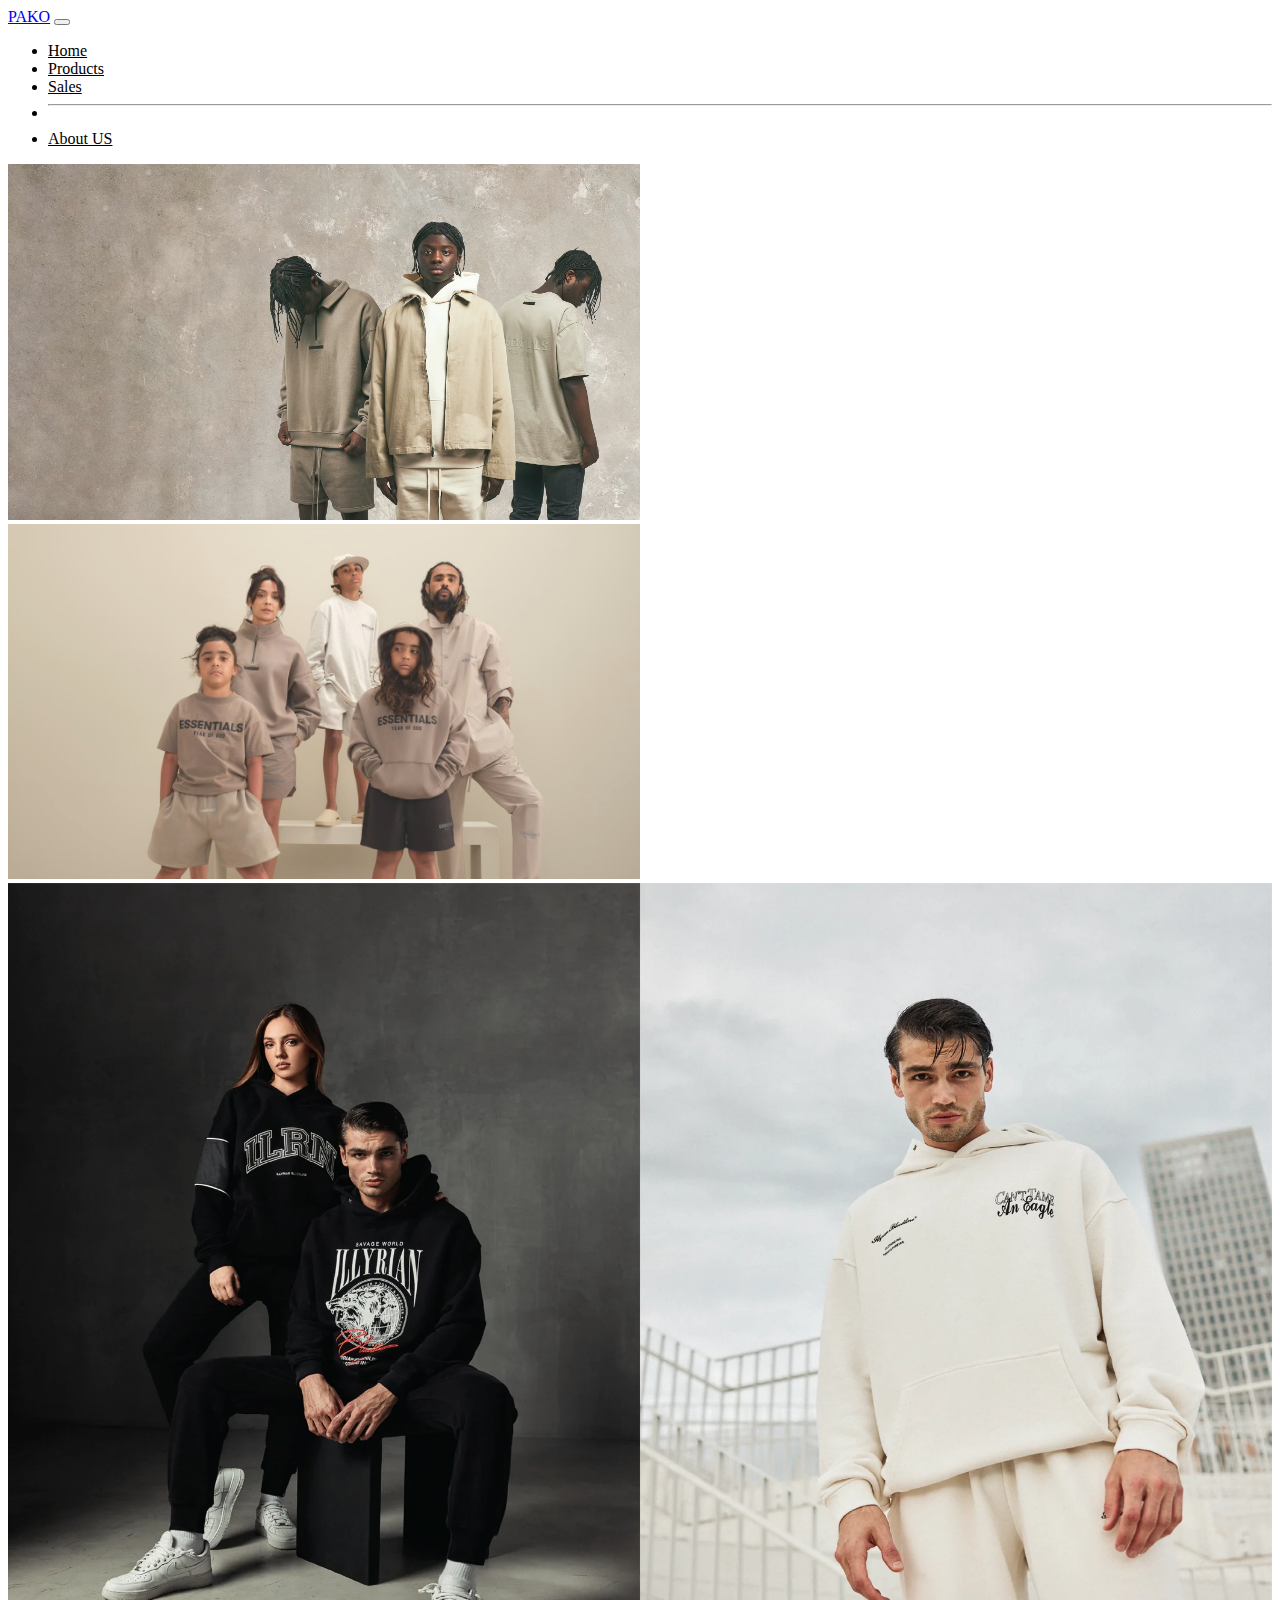
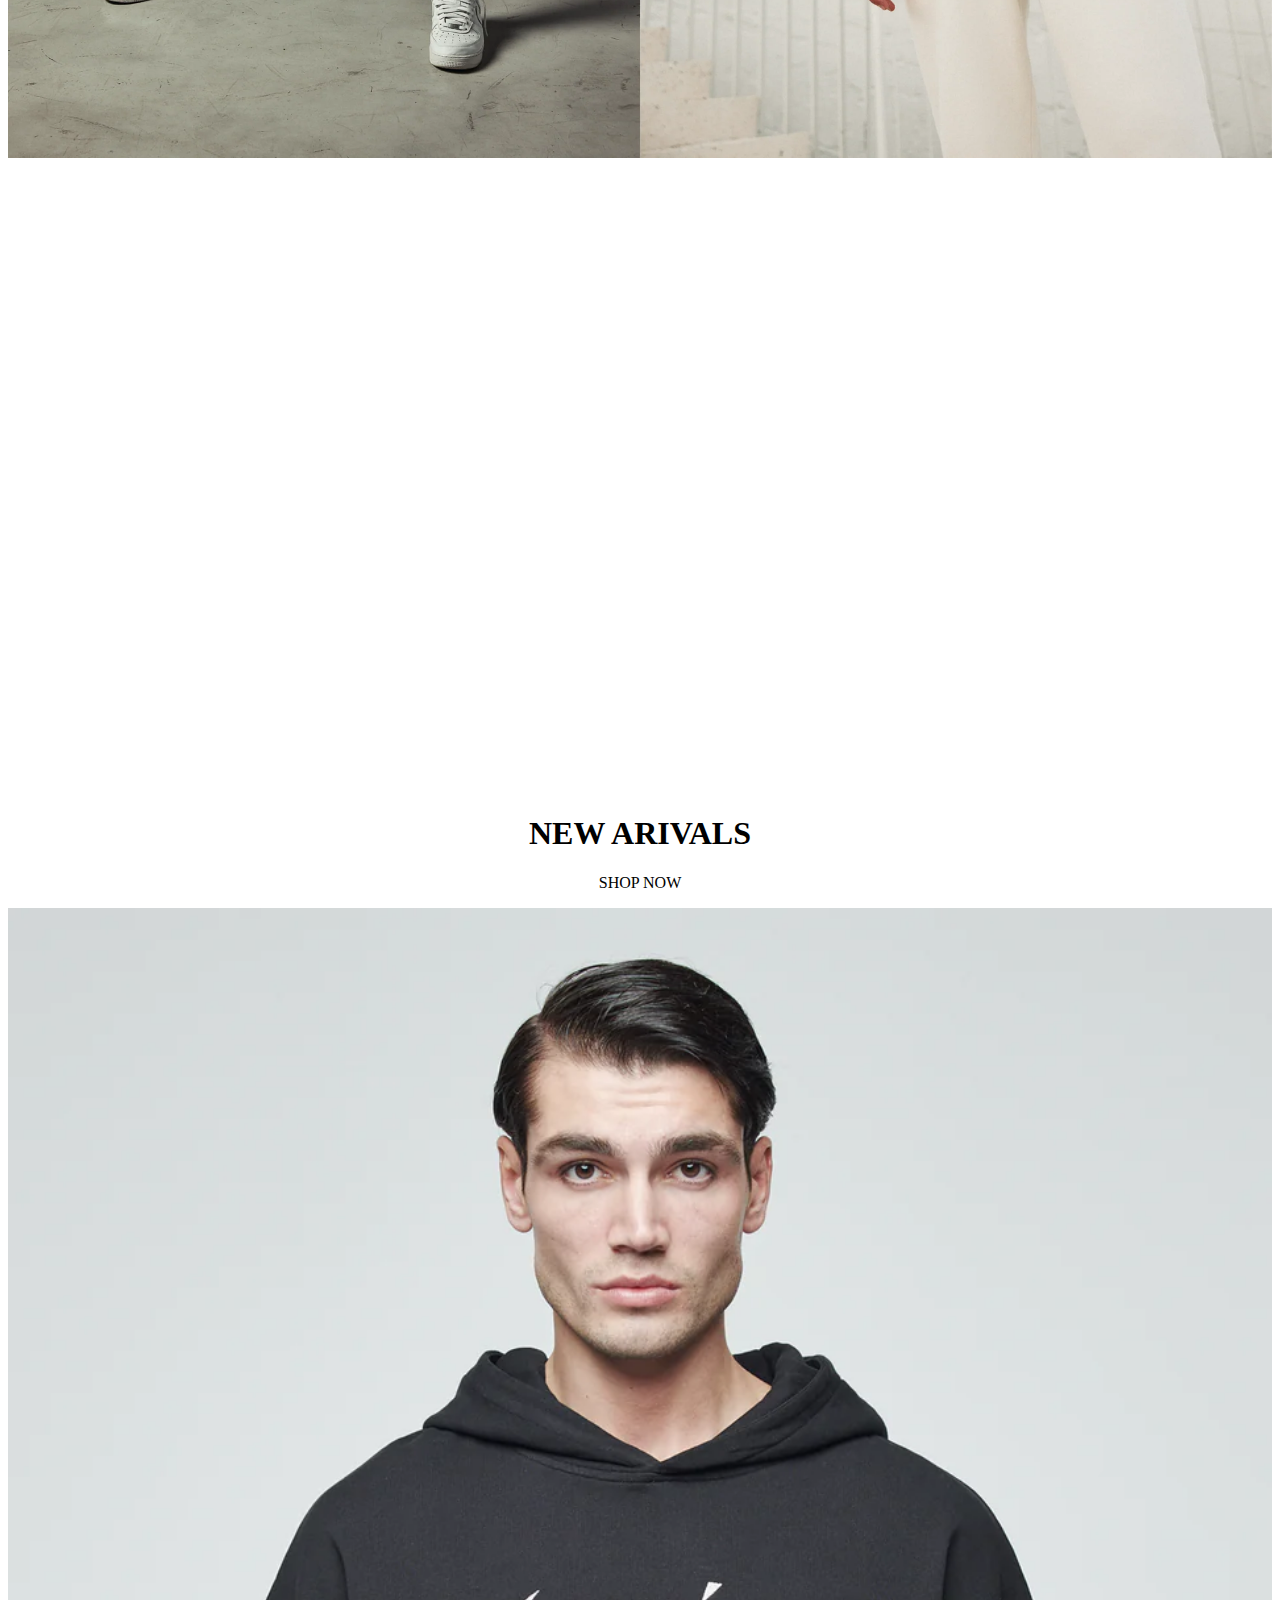
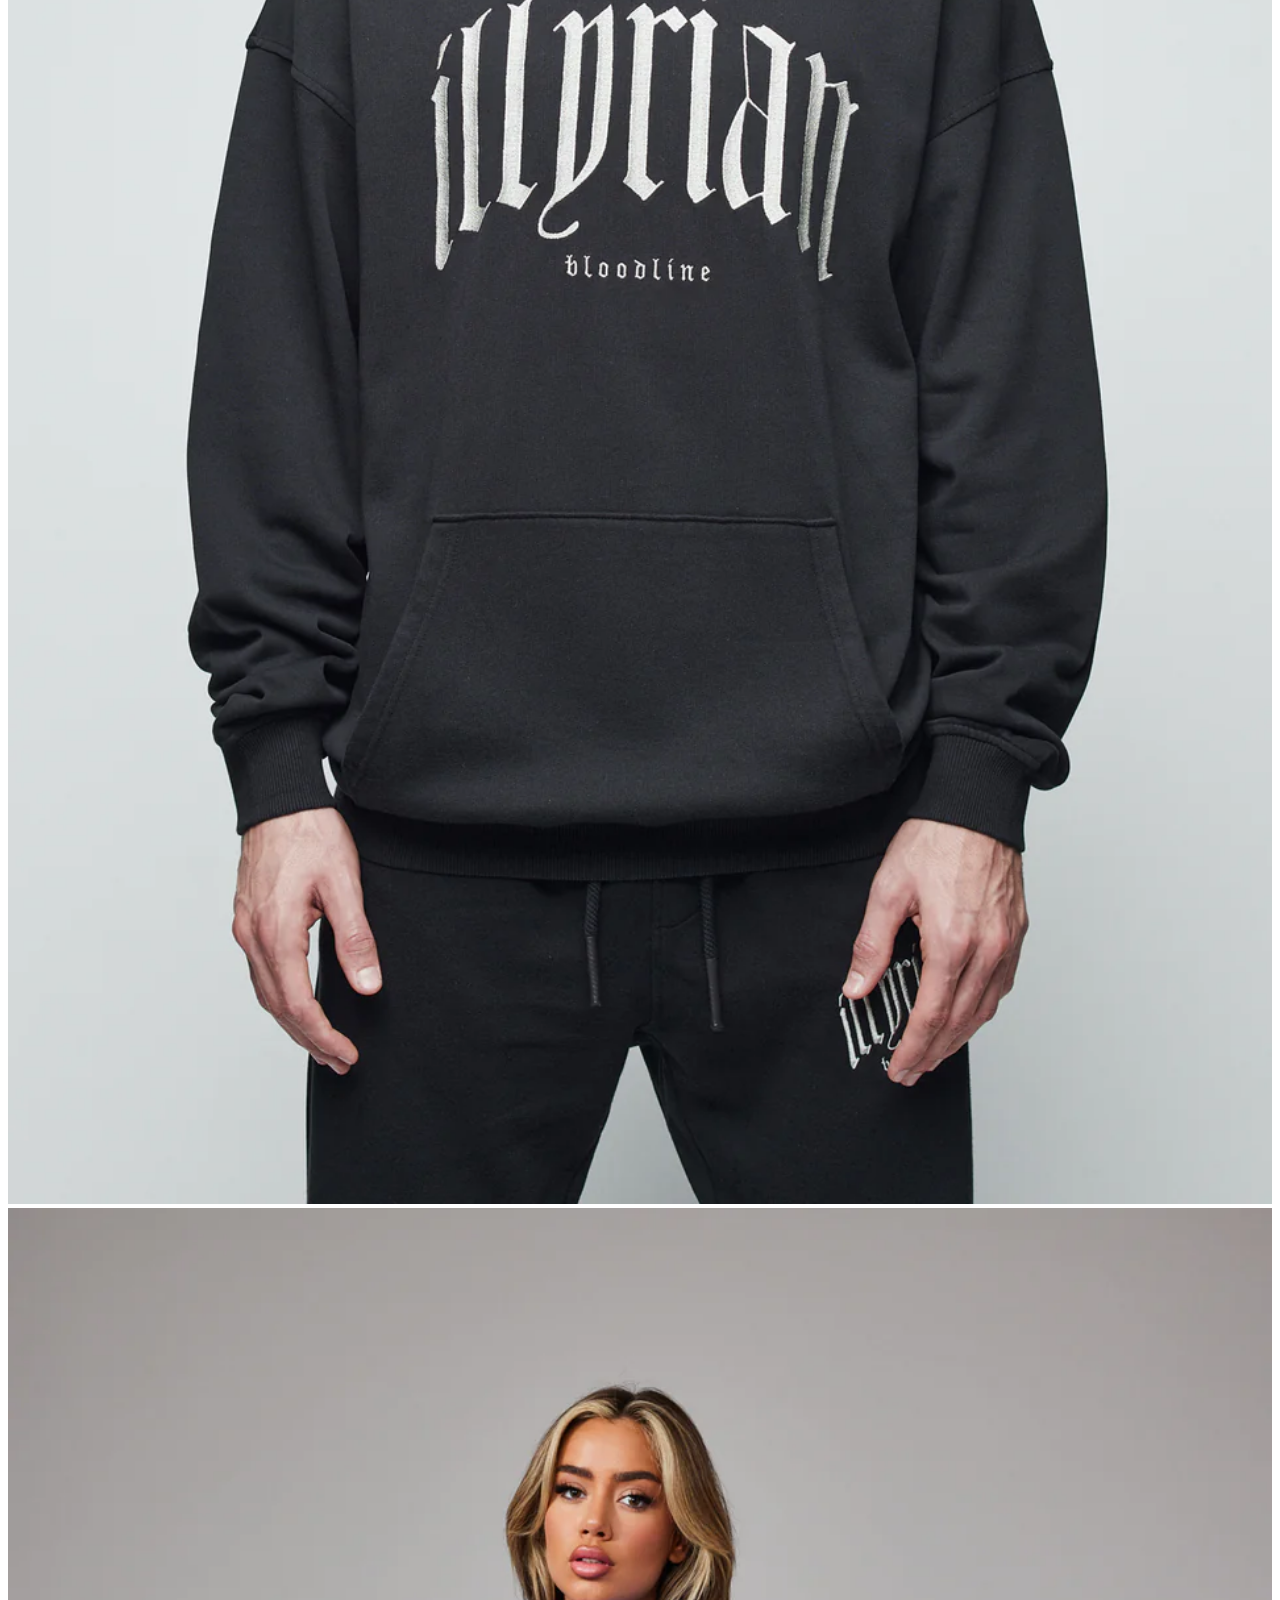
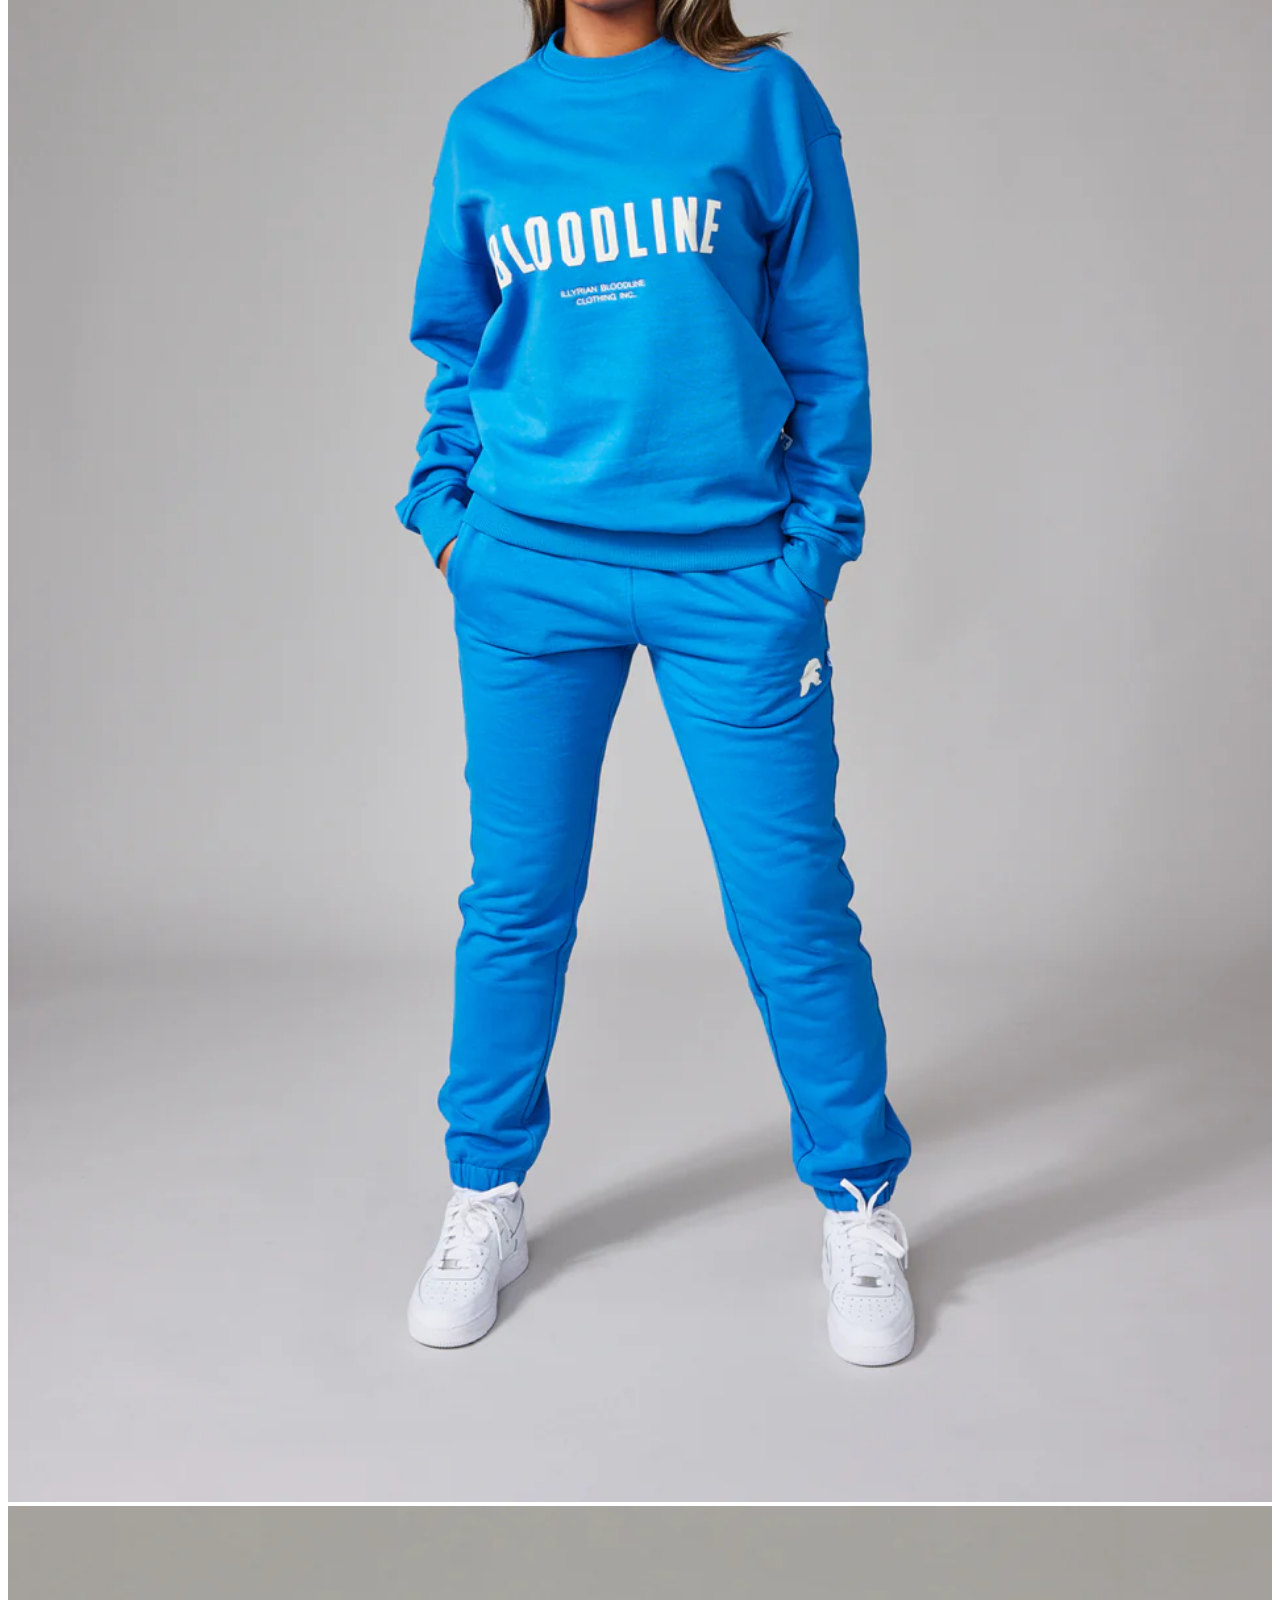
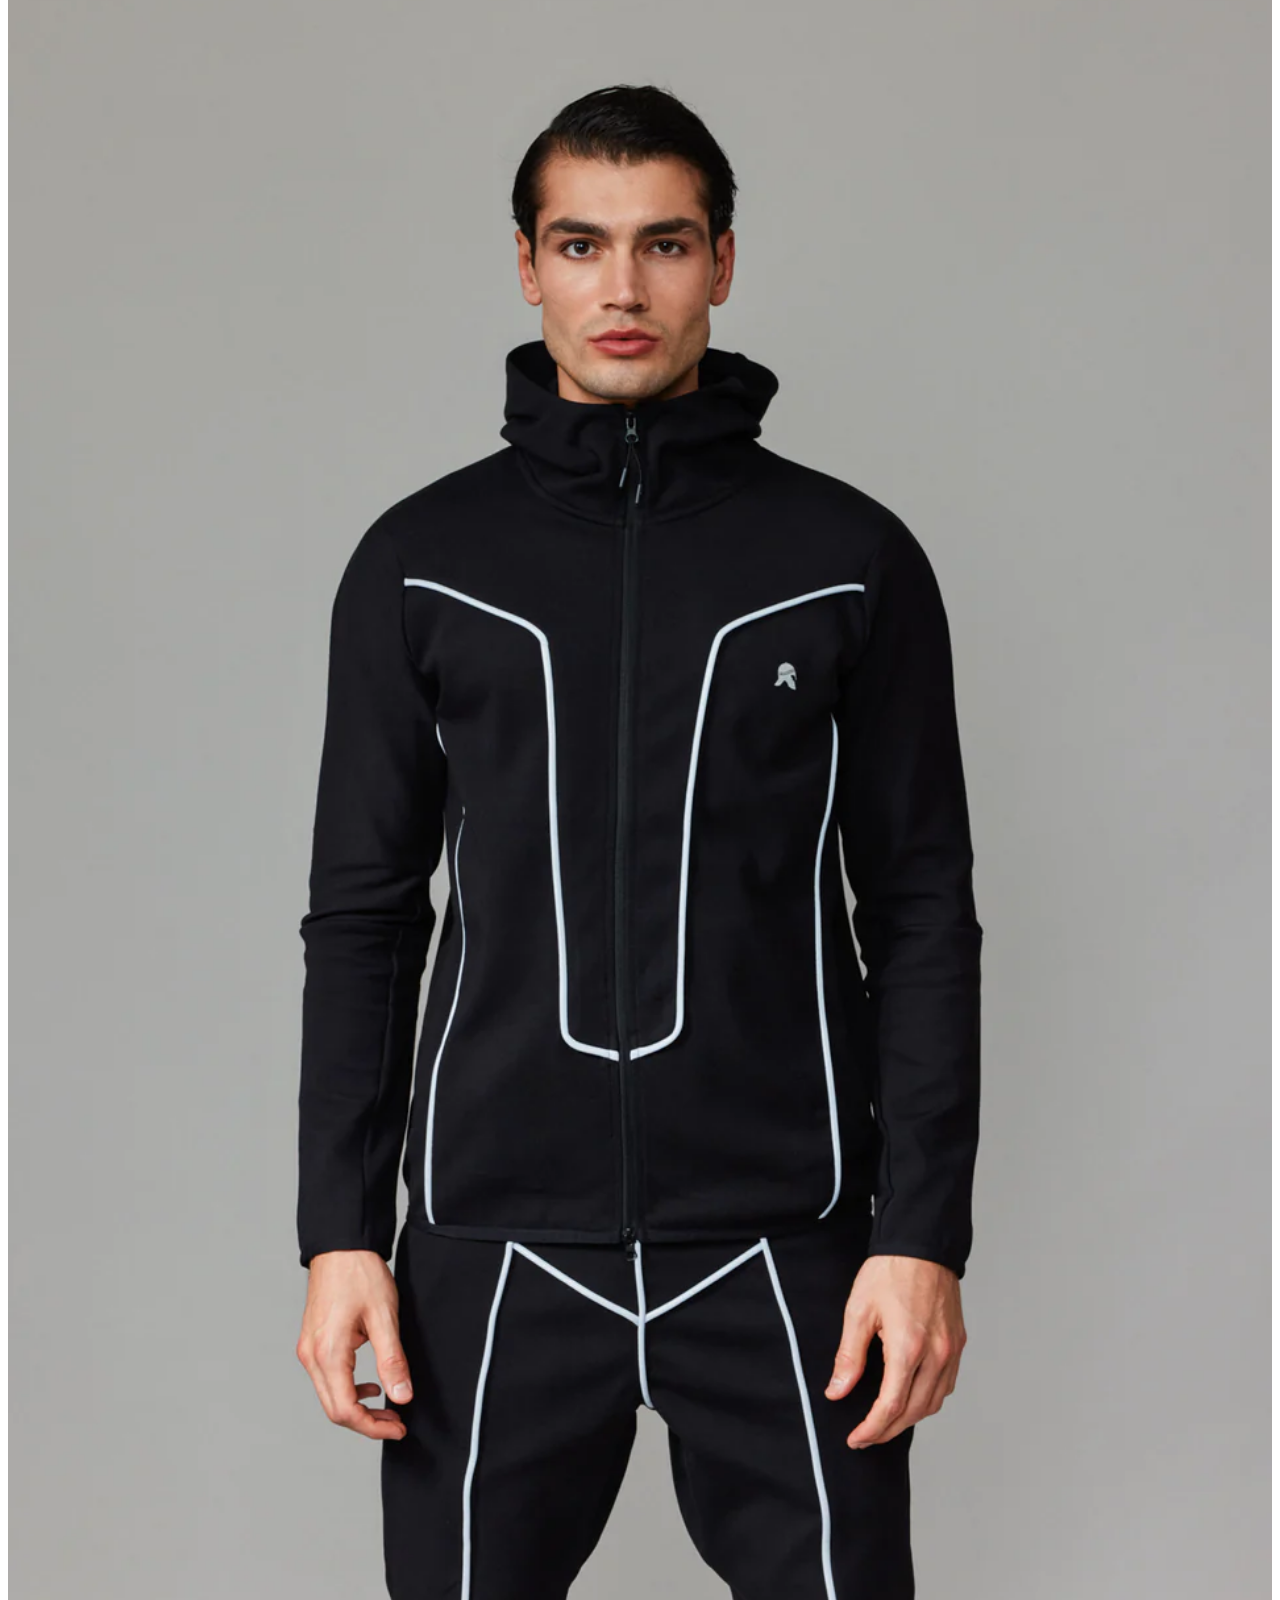
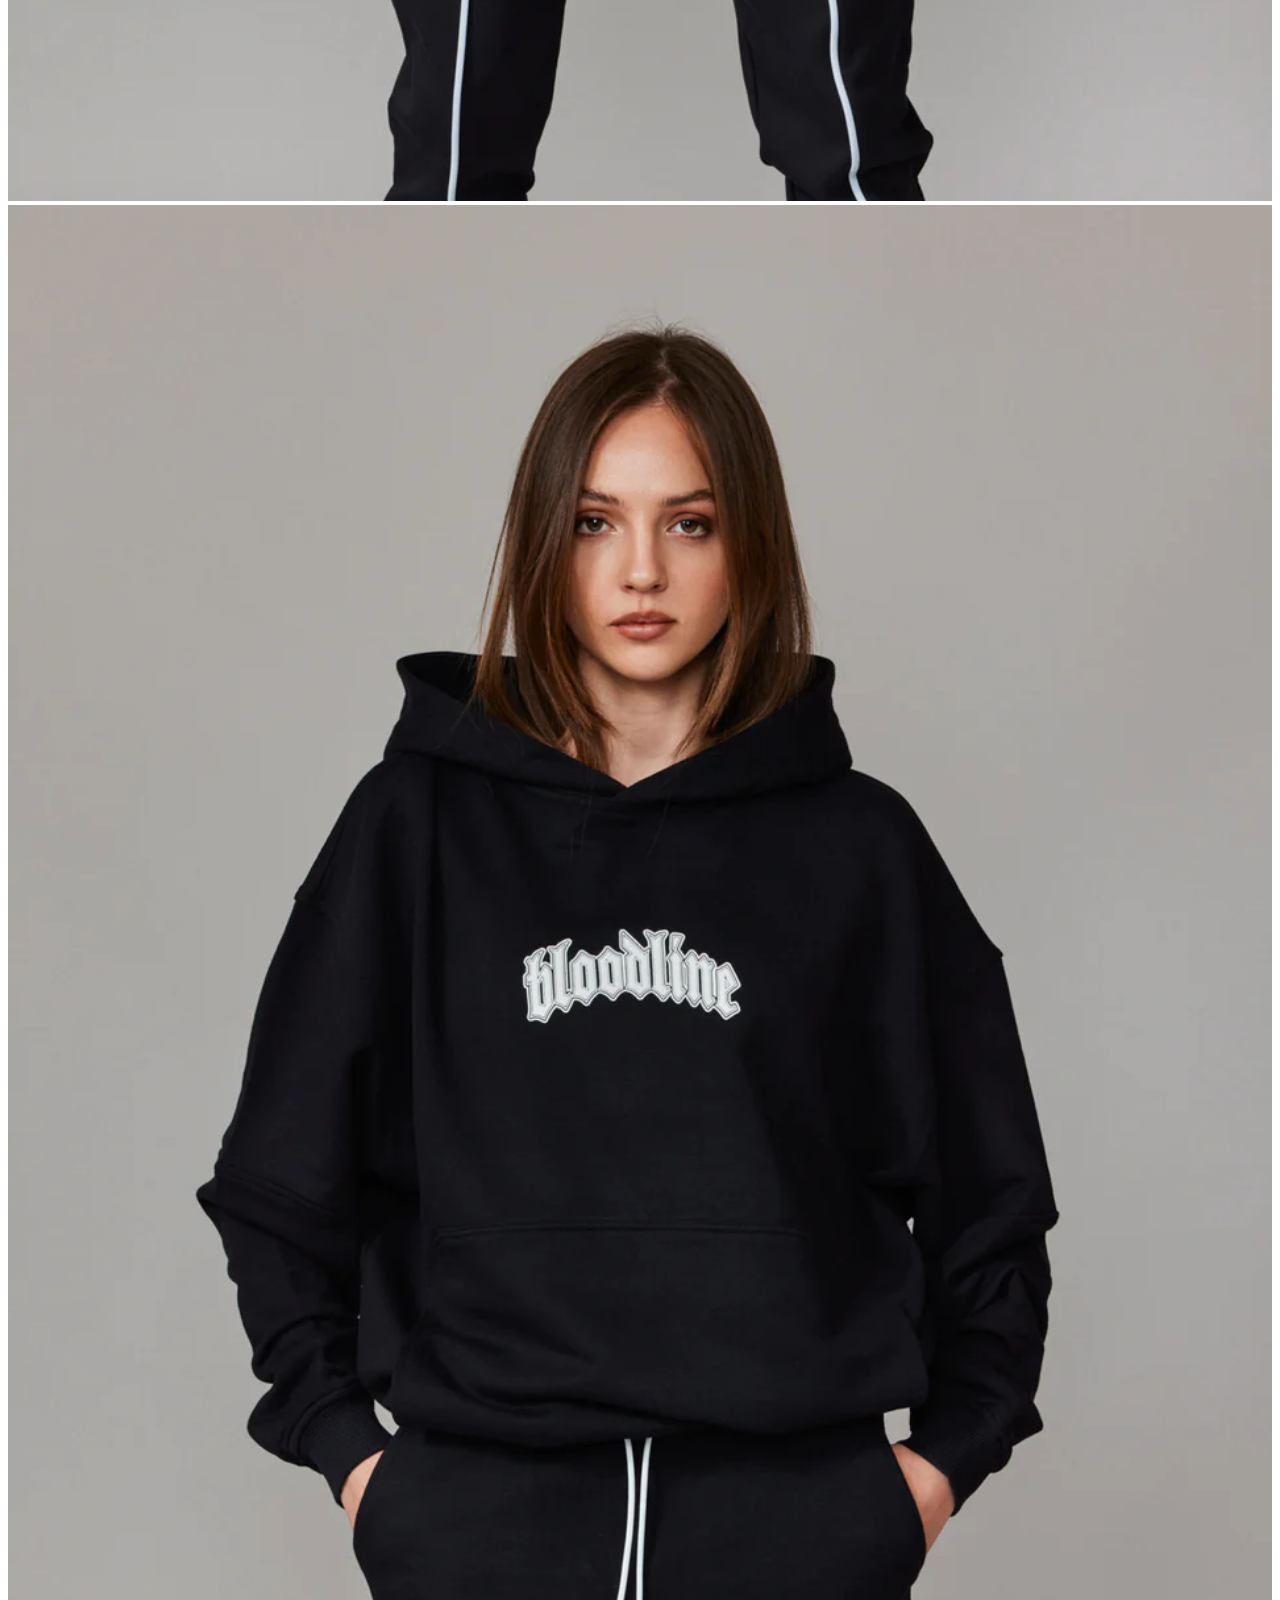
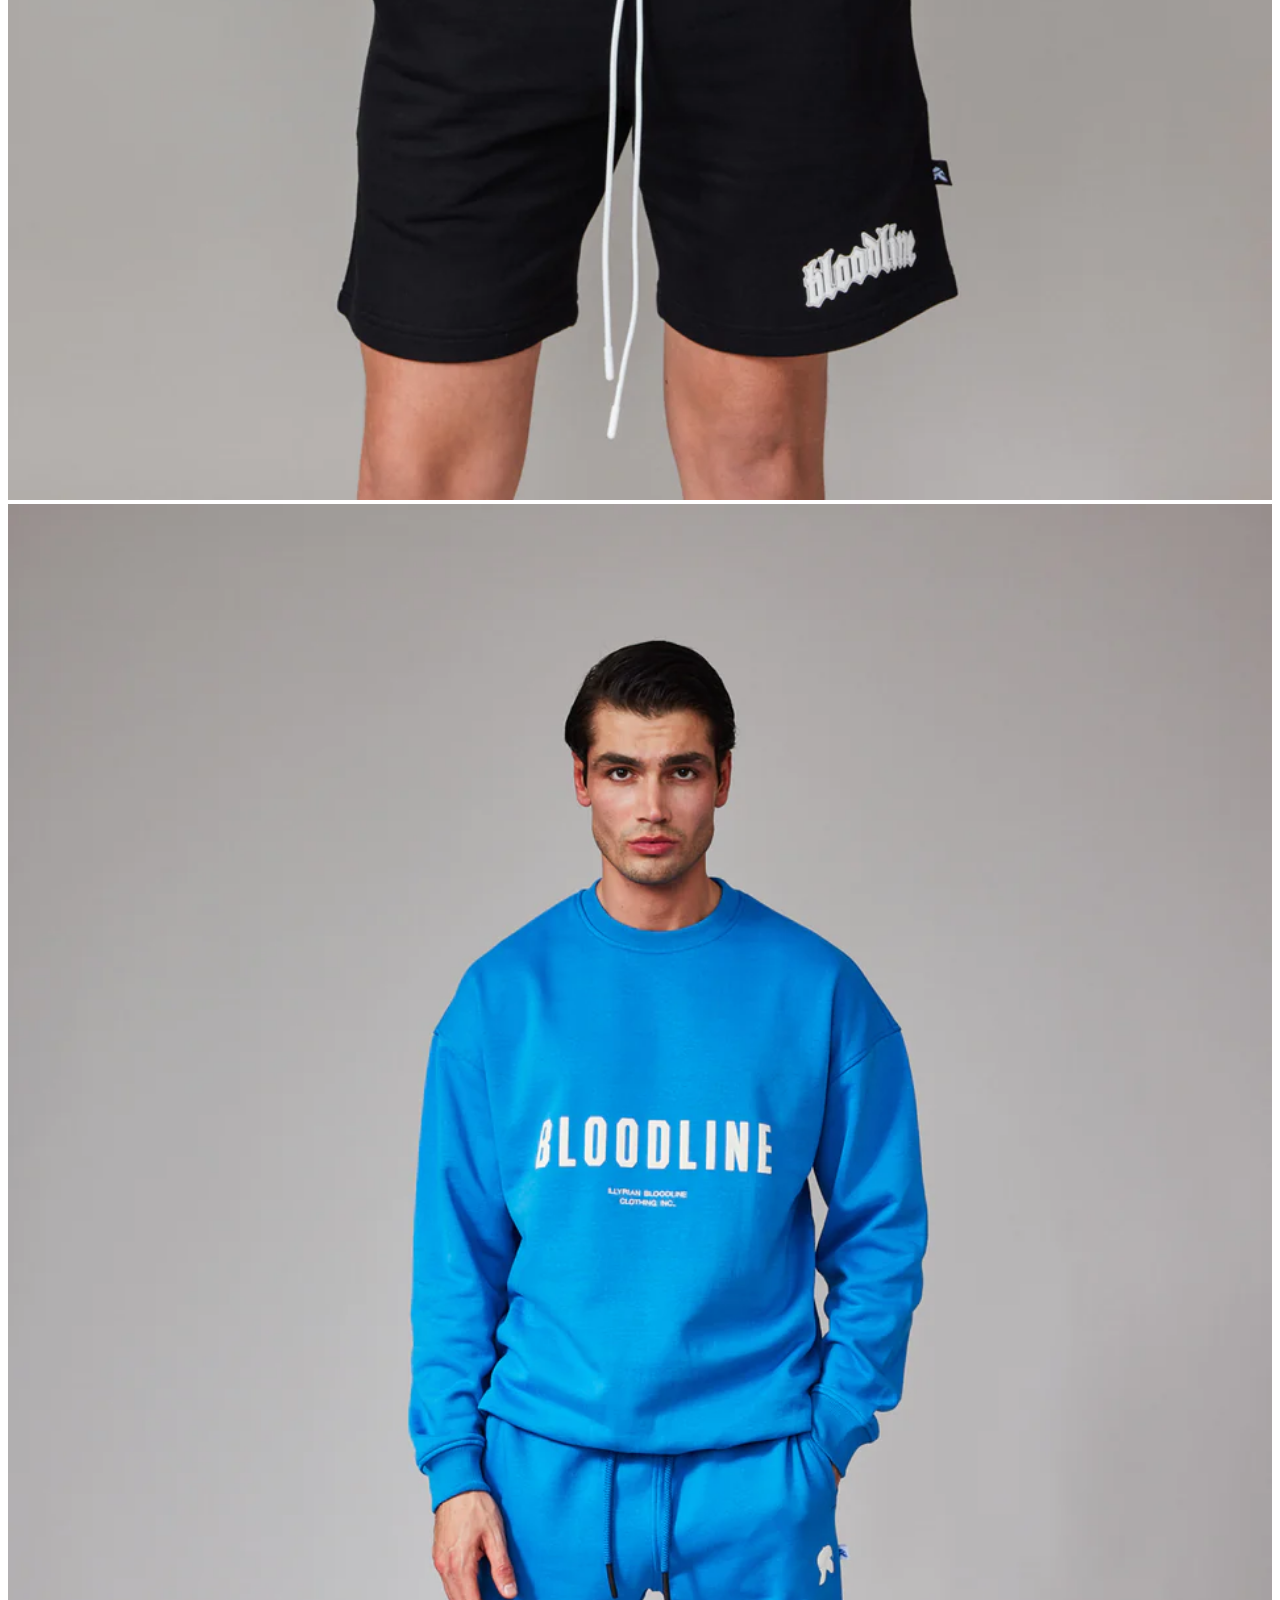
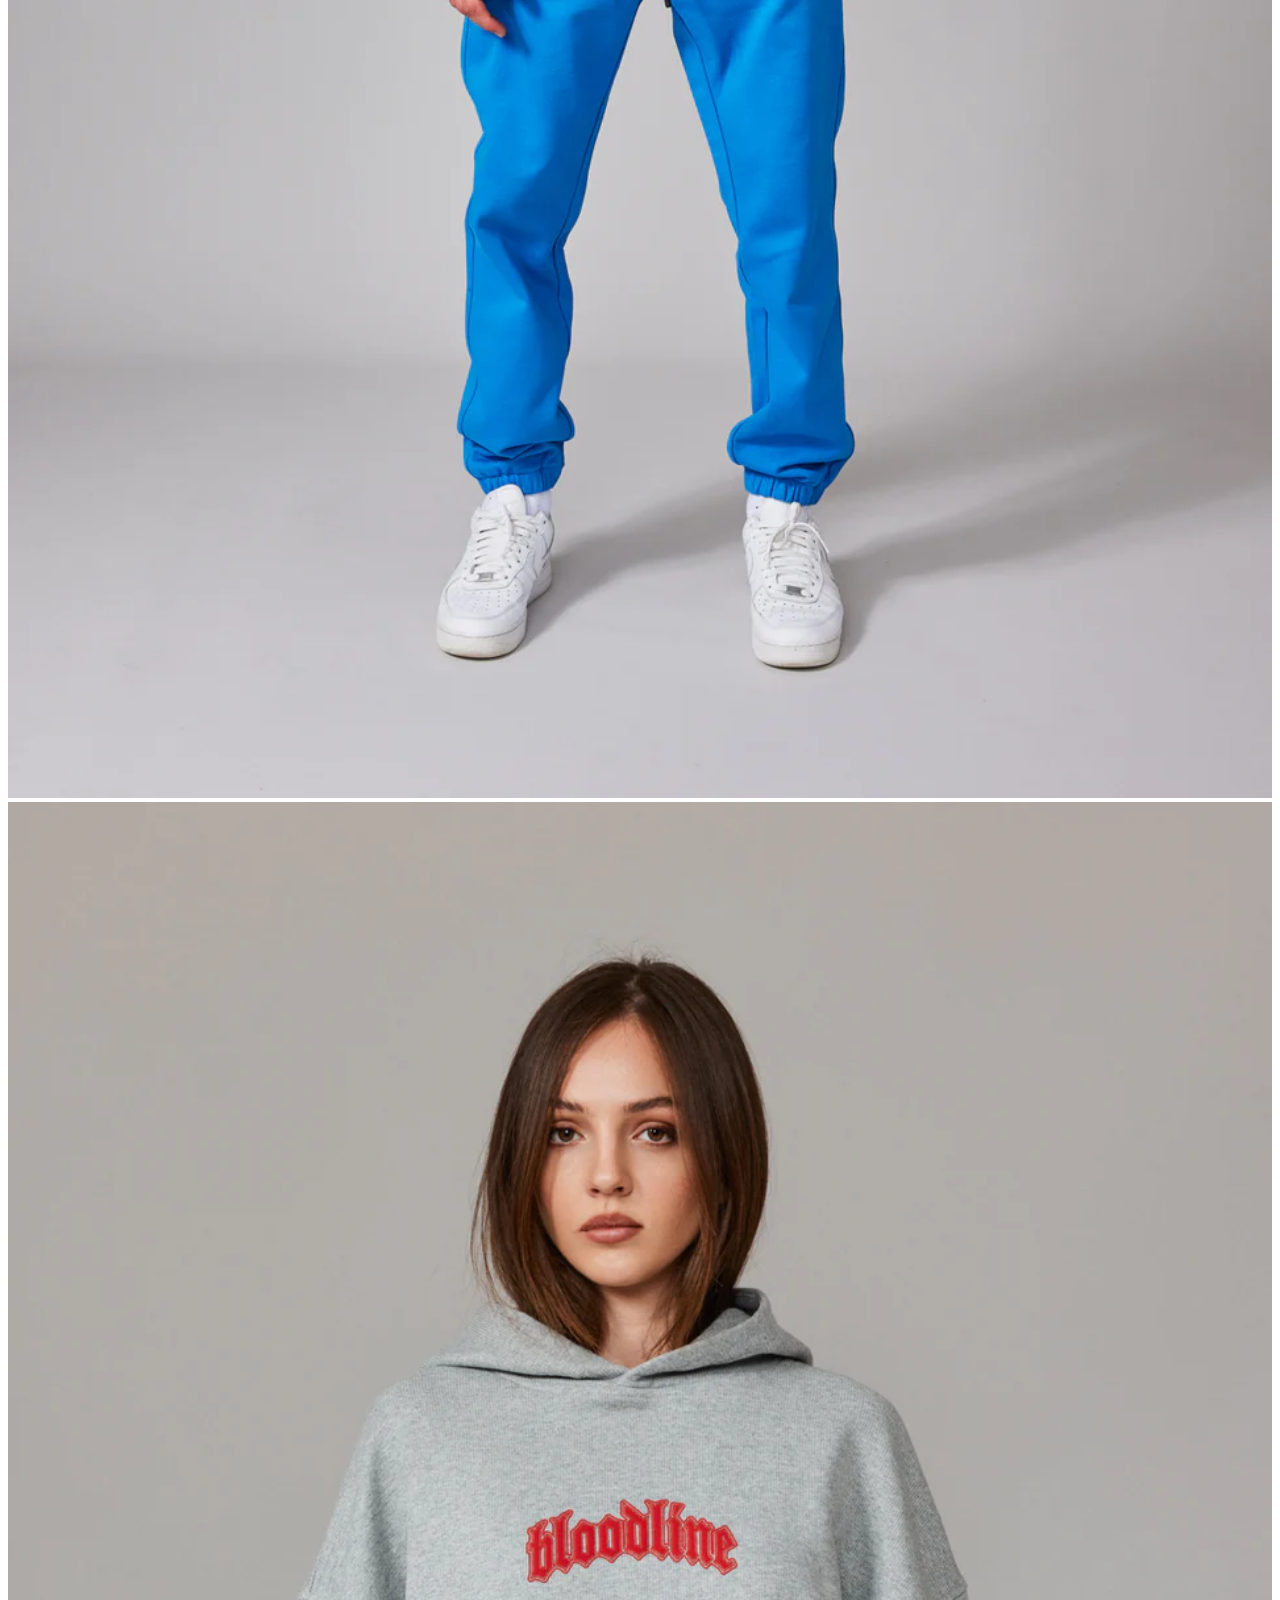
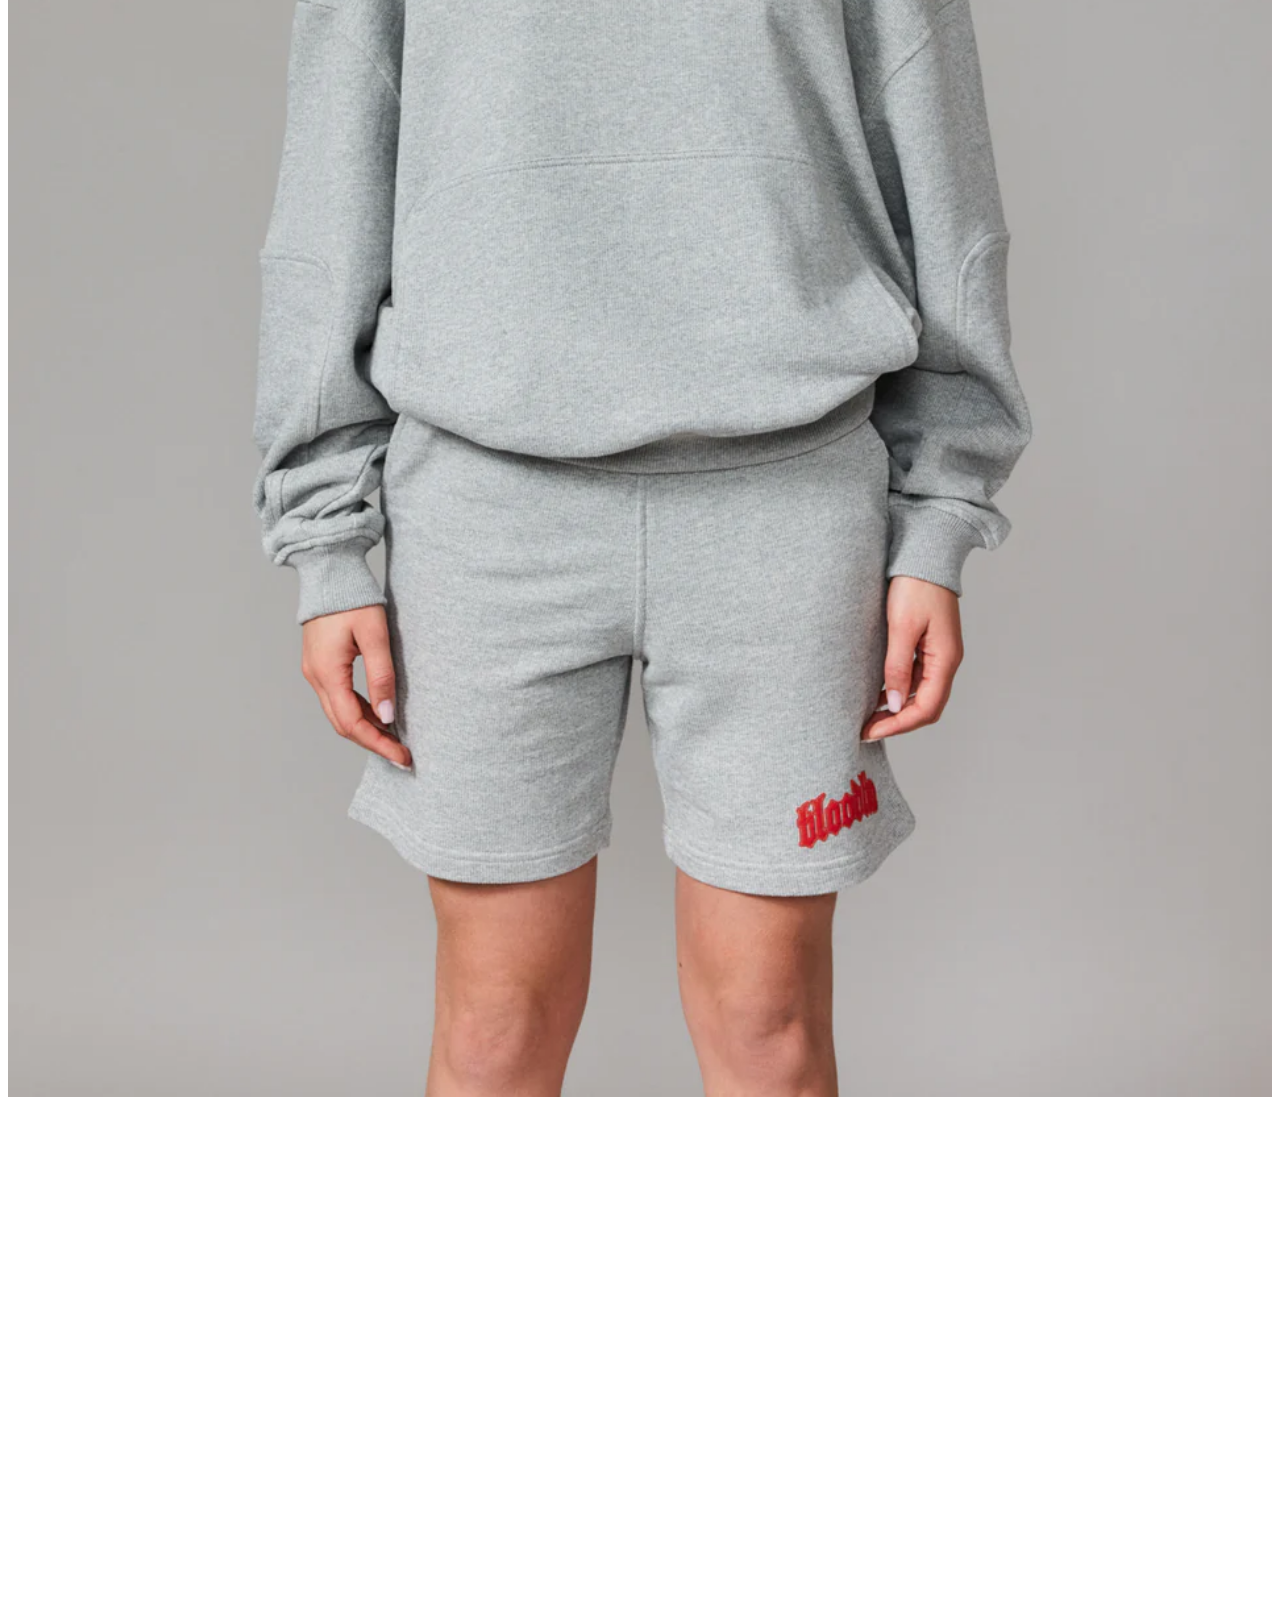
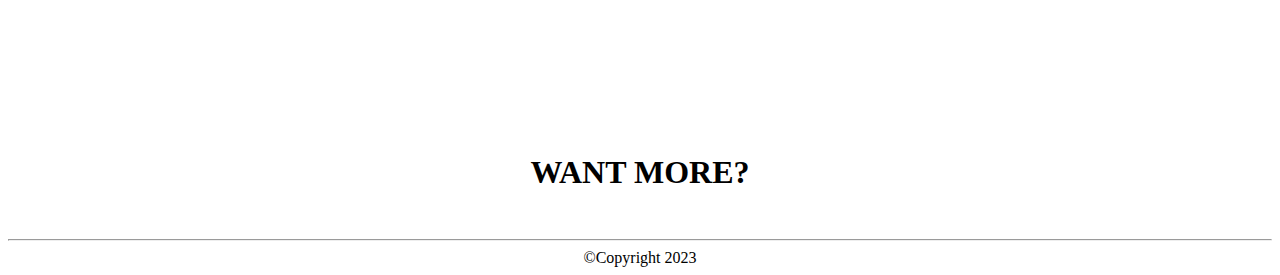
<file: index.html>
<!DOCTYPE html>
<html lang="en">
<head>
    <meta charset="UTF-8">
    <meta name="viewport" content="width=device-width, initial-scale=1.0">
    <title>PAKO</title>
    <link href="https://cdn.jsdelivr.net/npm/bootstrap@5.3.2/dist/css/bootstrap.min.css" rel="stylesheet" integrity="sha384-T3c6CoIi6uLrA9TneNEoa7RxnatzjcDSCmG1MXxSR1GAsXEV/Dwwykc2MPK8M2HN" crossorigin="anonymous">
    <script src="https://cdn.jsdelivr.net/npm/bootstrap@5.3.2/dist/js/bootstrap.bundle.min.js" integrity="sha384-C6RzsynM9kWDrMNeT87bh95OGNyZPhcTNXj1NW7RuBCsyN/o0jlpcV8Qyq46cDfL" crossorigin="anonymous"></script>
    <link rel="stylesheet" href="sty.css">
</head>
<body>
  <div class="container-fluid">

    <!-- NAVBARI -->
    <nav class="navbar navbar-expand-lg bg-body-tertiary">
        <div class="container-fluid">
          <a class="navbar-brand" href="#">PAKO</a>
          <button class="navbar-toggler" type="button" data-bs-toggle="collapse" data-bs-target="#navbarSupportedContent" aria-controls="navbarSupportedContent" aria-expanded="false" aria-label="Toggle navigation">
            <span class="navbar-toggler-icon"></span>
          </button>
          <div class="collapse navbar-collapse" id="navbarSupportedContent">
          <ul class="navbar-nav ms-auto">
            <li class="nav-item"><a class="nav-link" href="">Home</a></li>
            <li class="nav-item dropdown">
            <a class="nav-link dropdown-toggle" href="" role="button" data-bs-toggle="dropdown" aria-expanded="false">Products</a>
            <ul class="dropdown-menu">
                <li><a class="dropdown-item" href="man.html">Men</a></li>
                <li><a class="dropdown-item" href="woman.html">Woman</a></li>
                <li><a class="dropdown-item" href="#">Kids</a></li>
              </ul>
            </li>
            <li class="nav-item"><a class="nav-link" href="#sales">Sales</a></li>
            <li><hr class="nav-item"></li>
            <li class="nav-item"><a class="nav-link" href="">About US</a></li>
          </ul>
        </div>
        </div>
      </nav>
    
      <!-- RRESHTI I PAR ME FOTO MAN WOMAN -->
      <div class="row">
        <div class="wrap" class="col-6">
          <img class="men" src="images/maness.avif">
          <div class="content"><a href="man.html"><button type="button" class="btn btn-outline-dark btn-lg">MAN</button></a></div>
        </div>
        <div class="wrap2" class="col-6">
          <img class="woman" src="images/sdimo.jpeg"> 
          <div class="content2"><a href="woman.html"><button type="button" class="btn btn-outline-dark btn-lg">WOMAN</button></a></div>
        </div>
    </div>
  </div>
  <!-- Rreshti i dyte me foto -->
  <div class="row firstpage">
    <div class="col">
      <img class="fp" src="firstpage.webp" alt="">
    </div>
  </div>

<!-- Fotot me cepat me tekst -->
<section id="sales">  <div class="row sales">
  <div class="col-lg-3 shopnow">
    <h1>NEW ARIVALS</h1>
    <p>SHOP NOW</p>
  </div>
  <div class="pad col-lg-3 col-md-4 col-sm-6">
    <img class="fwebp" src="images/ill1.webp" alt="">
  </div>
  <div class="pad col-lg-3 col-md-4 col-sm-6">
    <img class="fwebp" src="images/wom1.webp" alt="">
  </div>
  <div class="pad col-lg-3 col-md-4 col-sm-6">
    <img class="fwebp" src="images/ill3.webp" alt="">
  </div>
  <div class="pad col-lg-3 col-md-4 col-sm-6">
    <img class="fwebp" src="images/wom3.webp" alt="">
  </div>
  <div class="pad col-lg-3 col-md-4 col-sm-6">
    <img class="fwebp" src="images/ill4.webp" alt="">
  </div>
  <div class="pad col-lg-3 col-md-4 col-sm-6">
    <img class="fwebp" src="images/wom4.webp" alt="">
  </div>
  <div class="col-lg-3 shopnow">
    <h1>WANT MORE?</h1>
  </div>
</div></section>

  <!-- footeri -->
  <br>
<hr>
  <footer>
    &copy;Copyright 2023
  </footer>
</body>
</html>
</file>
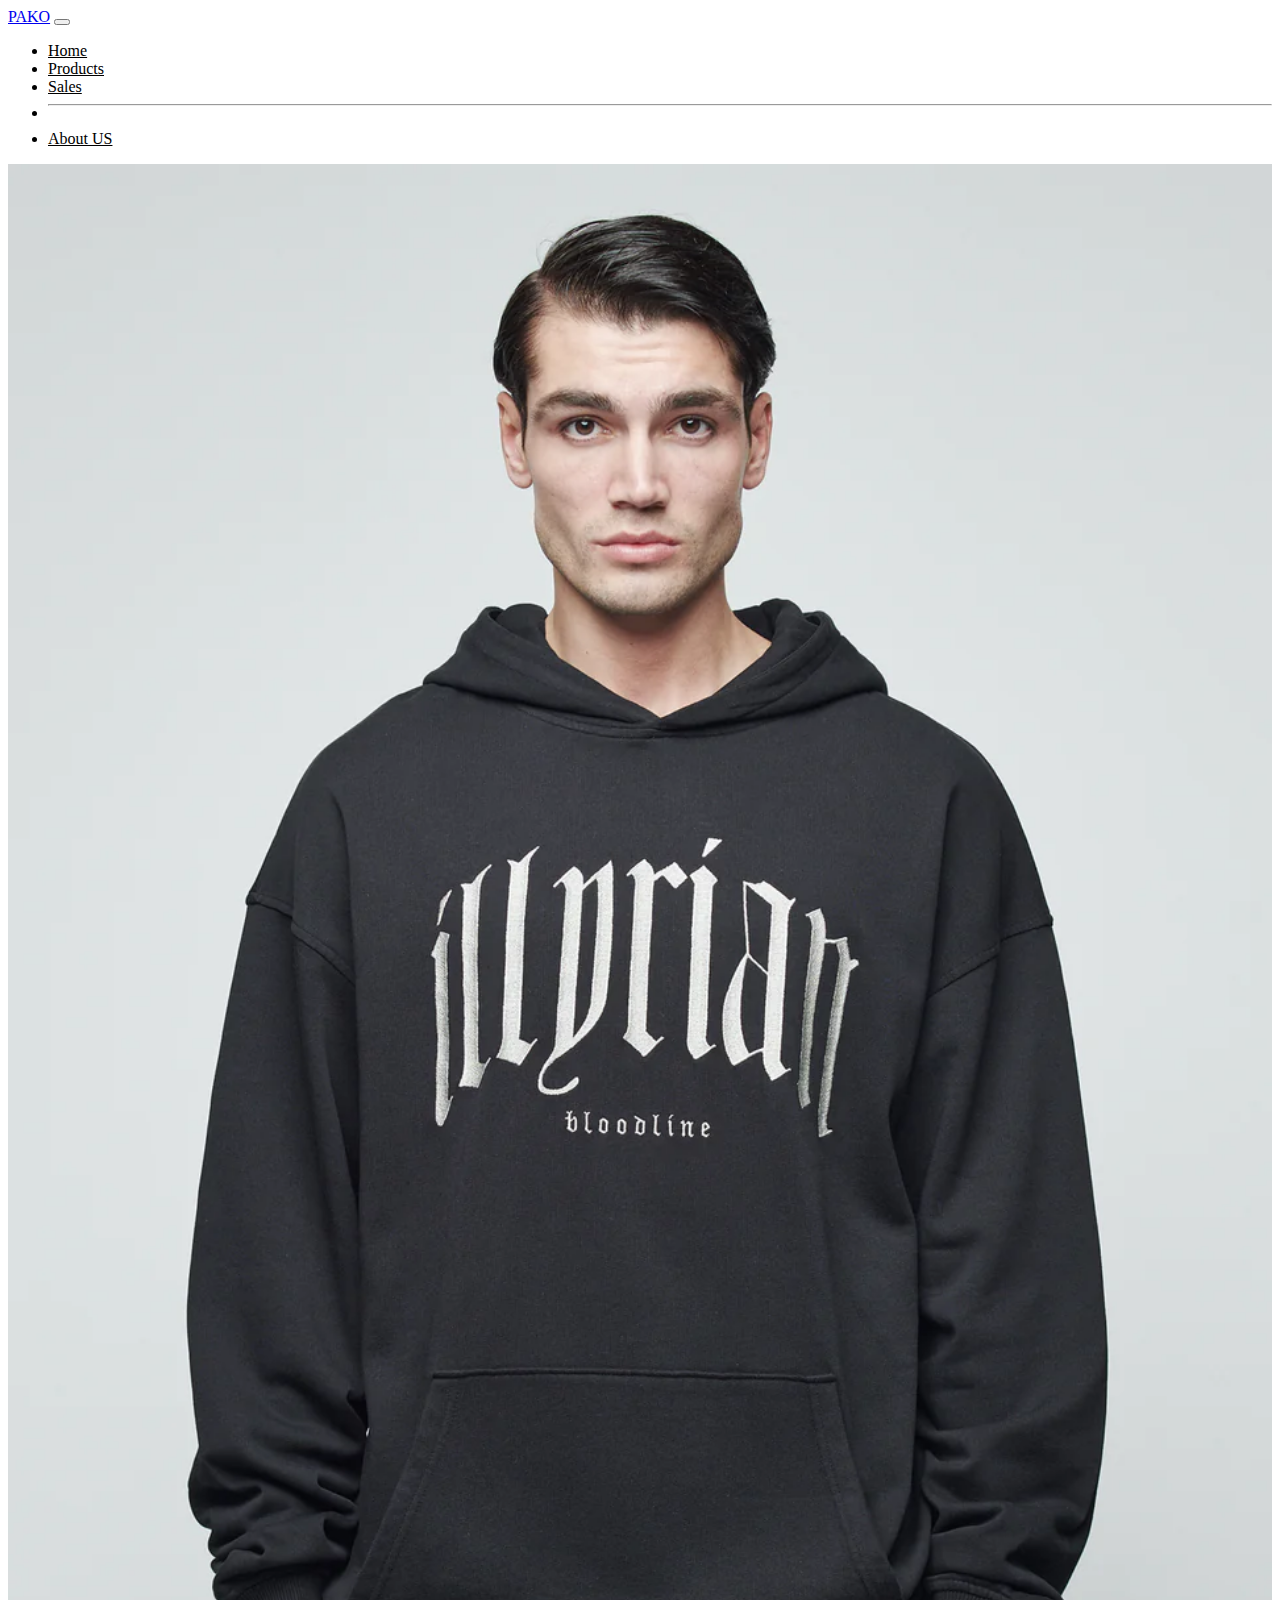
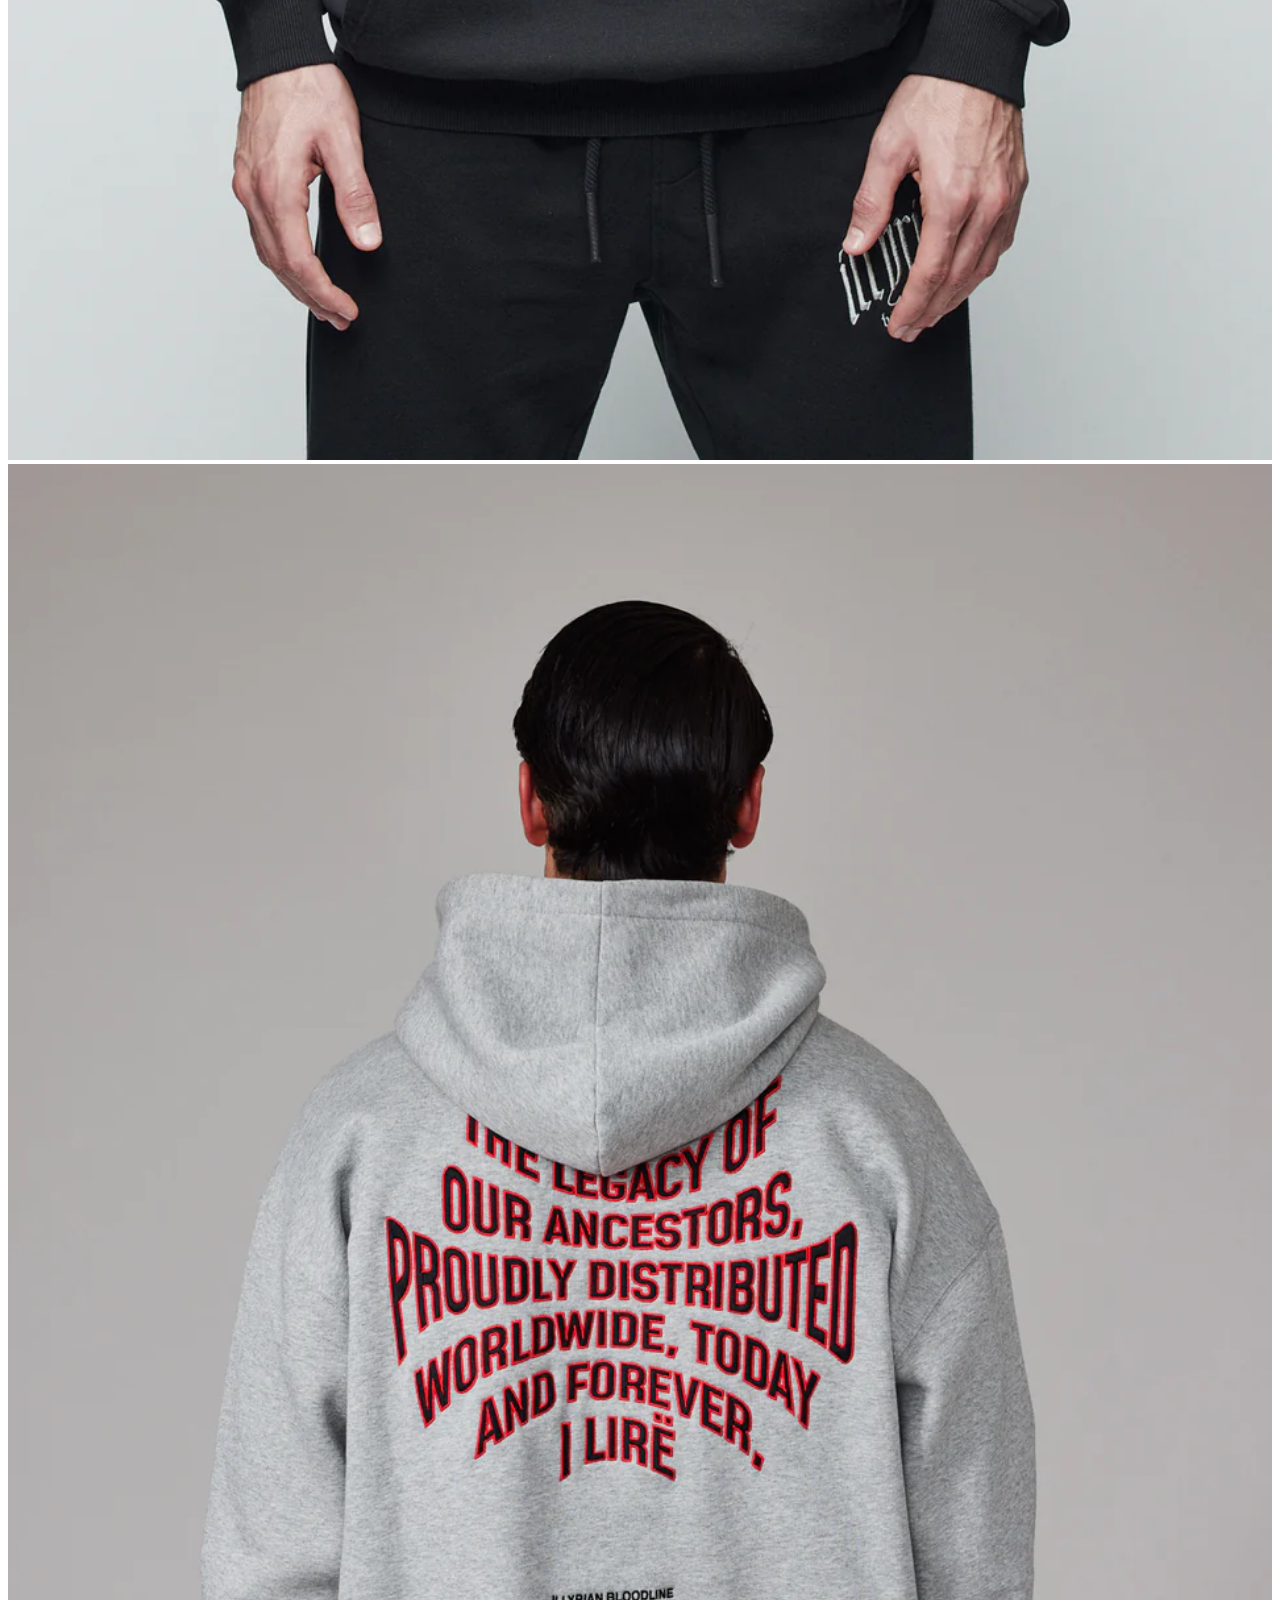
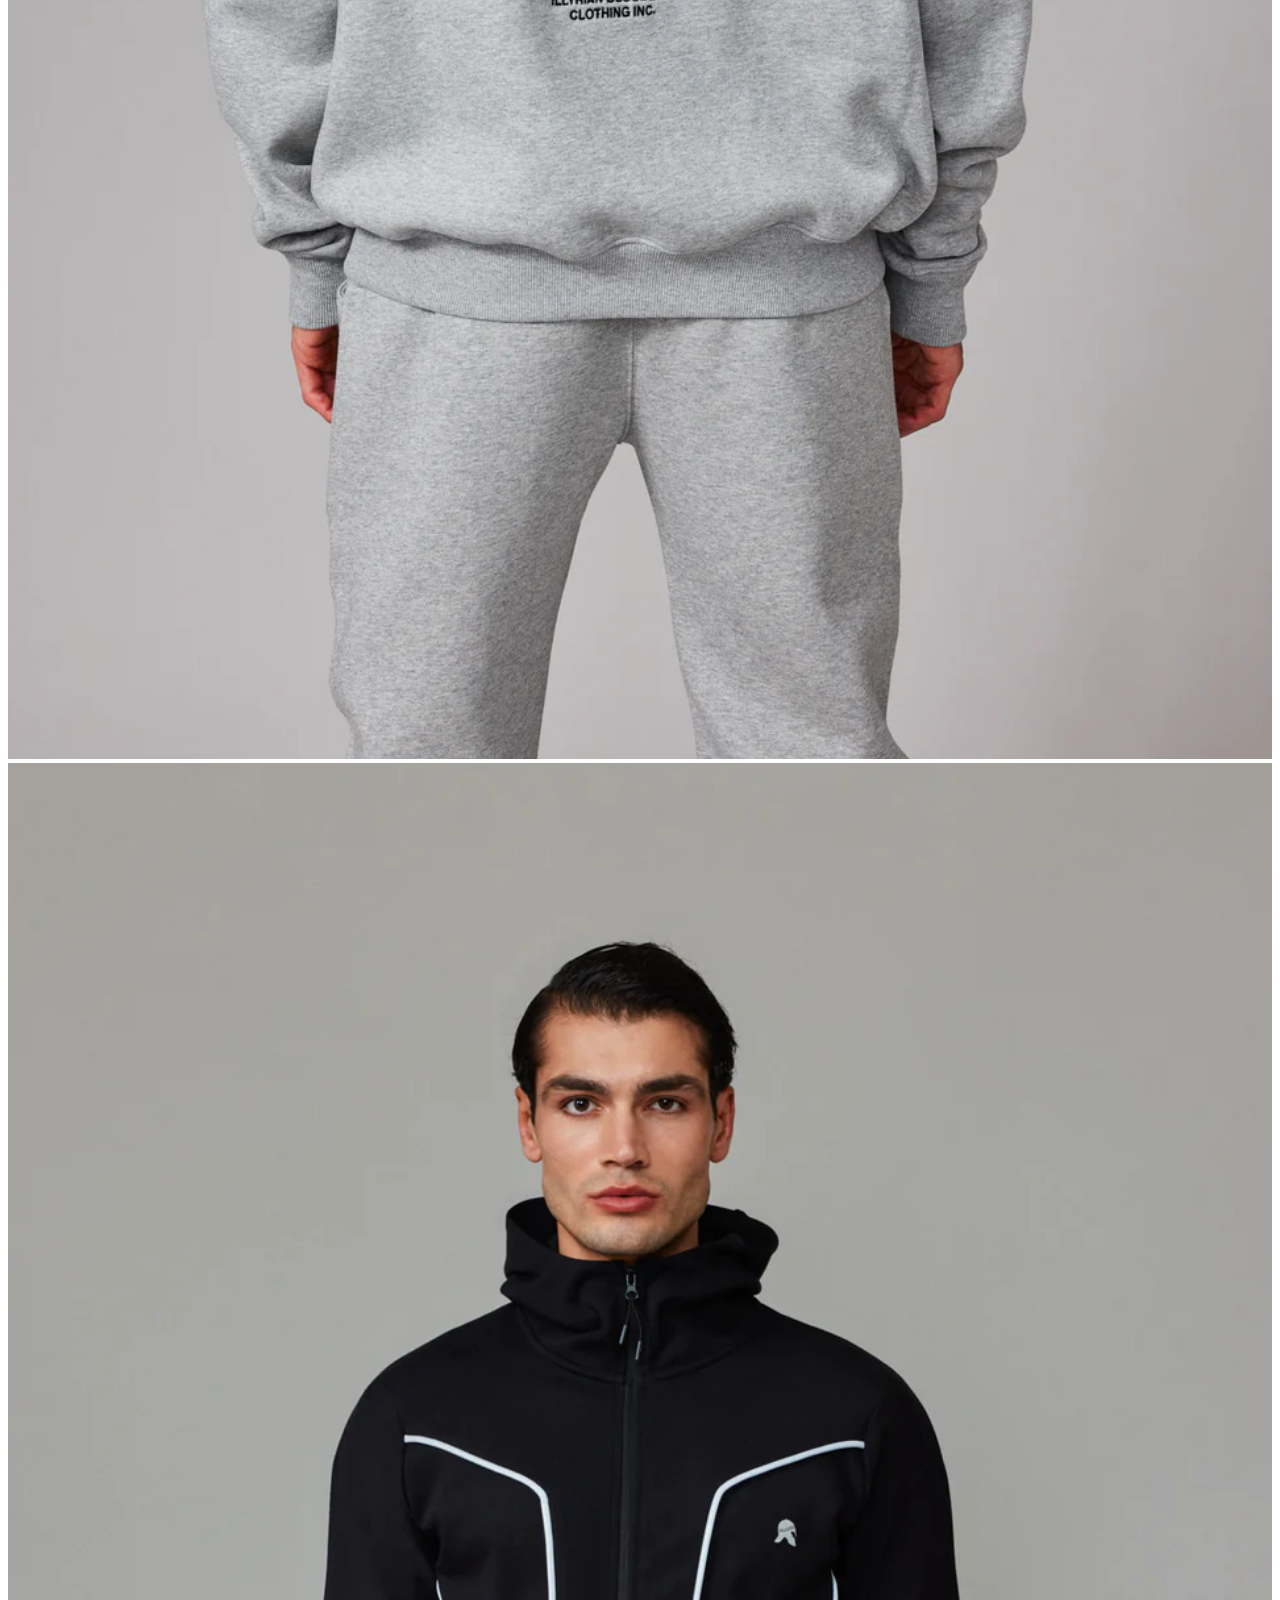
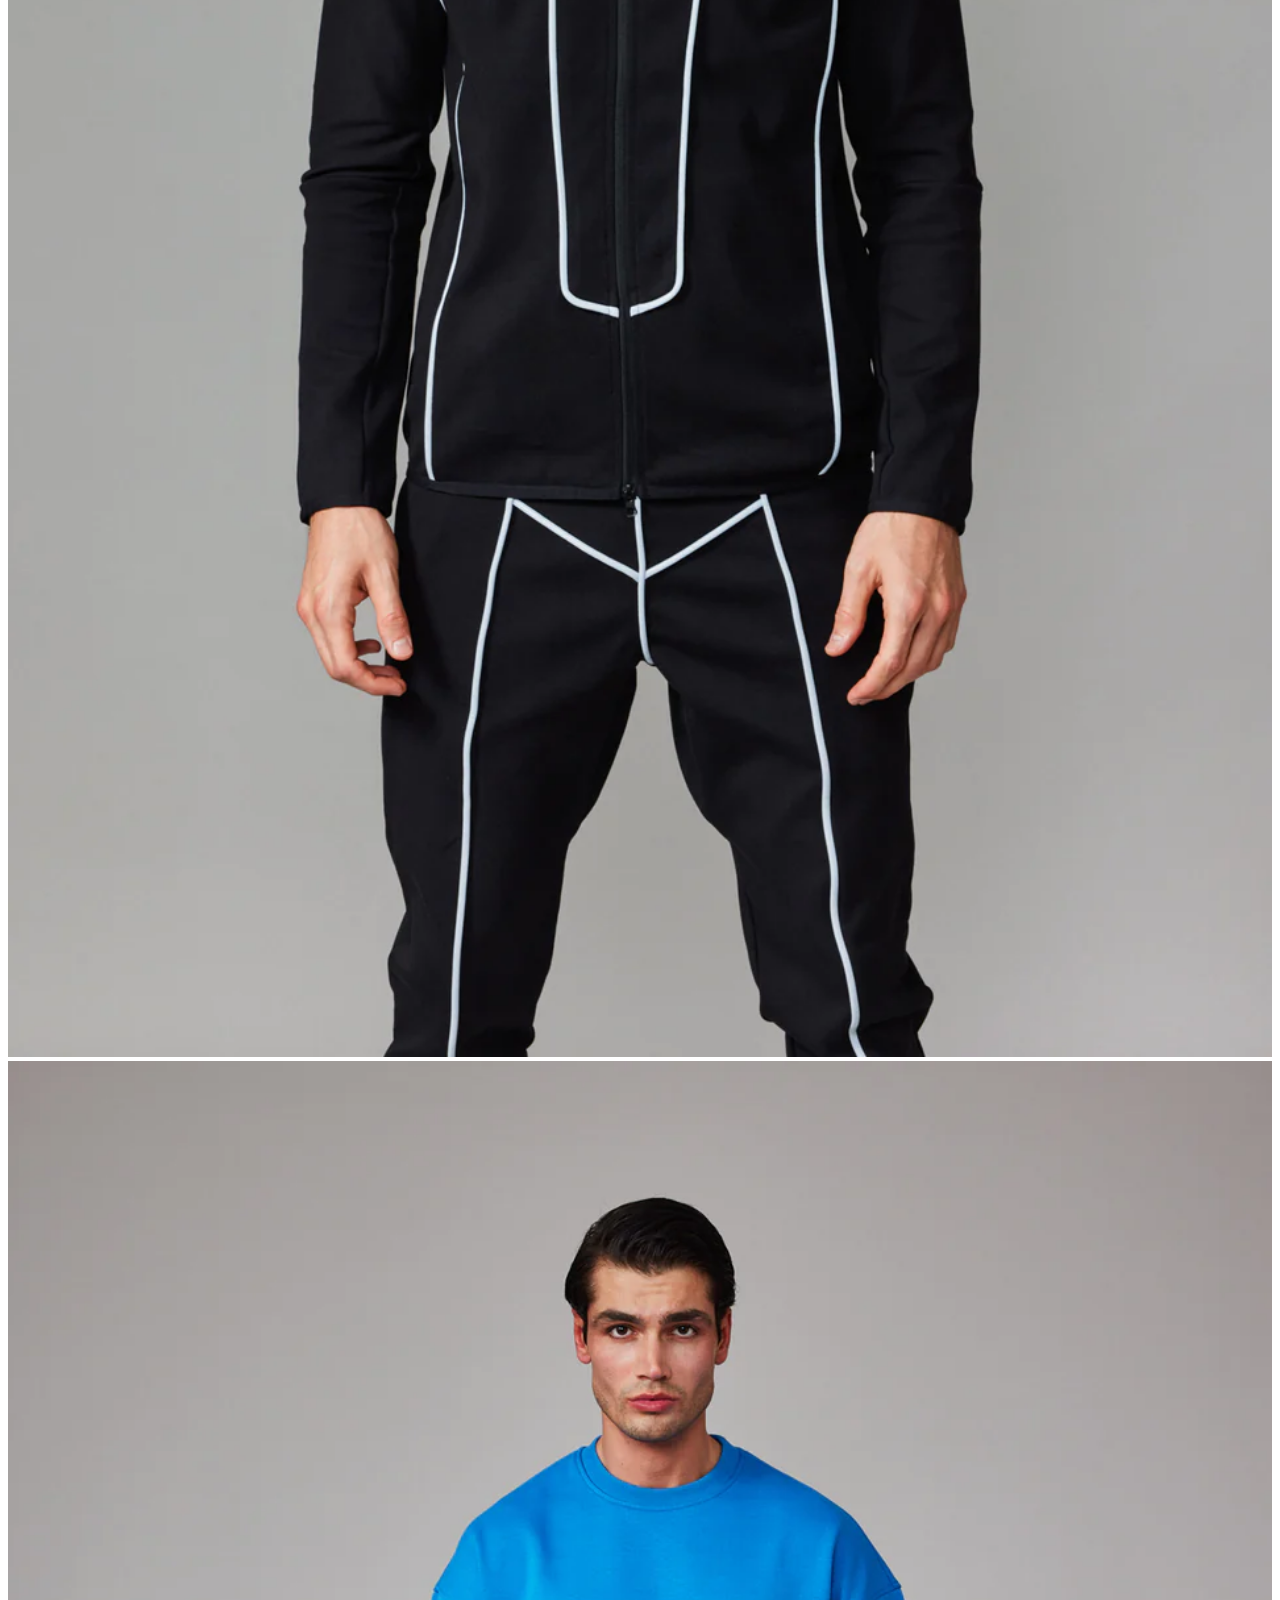
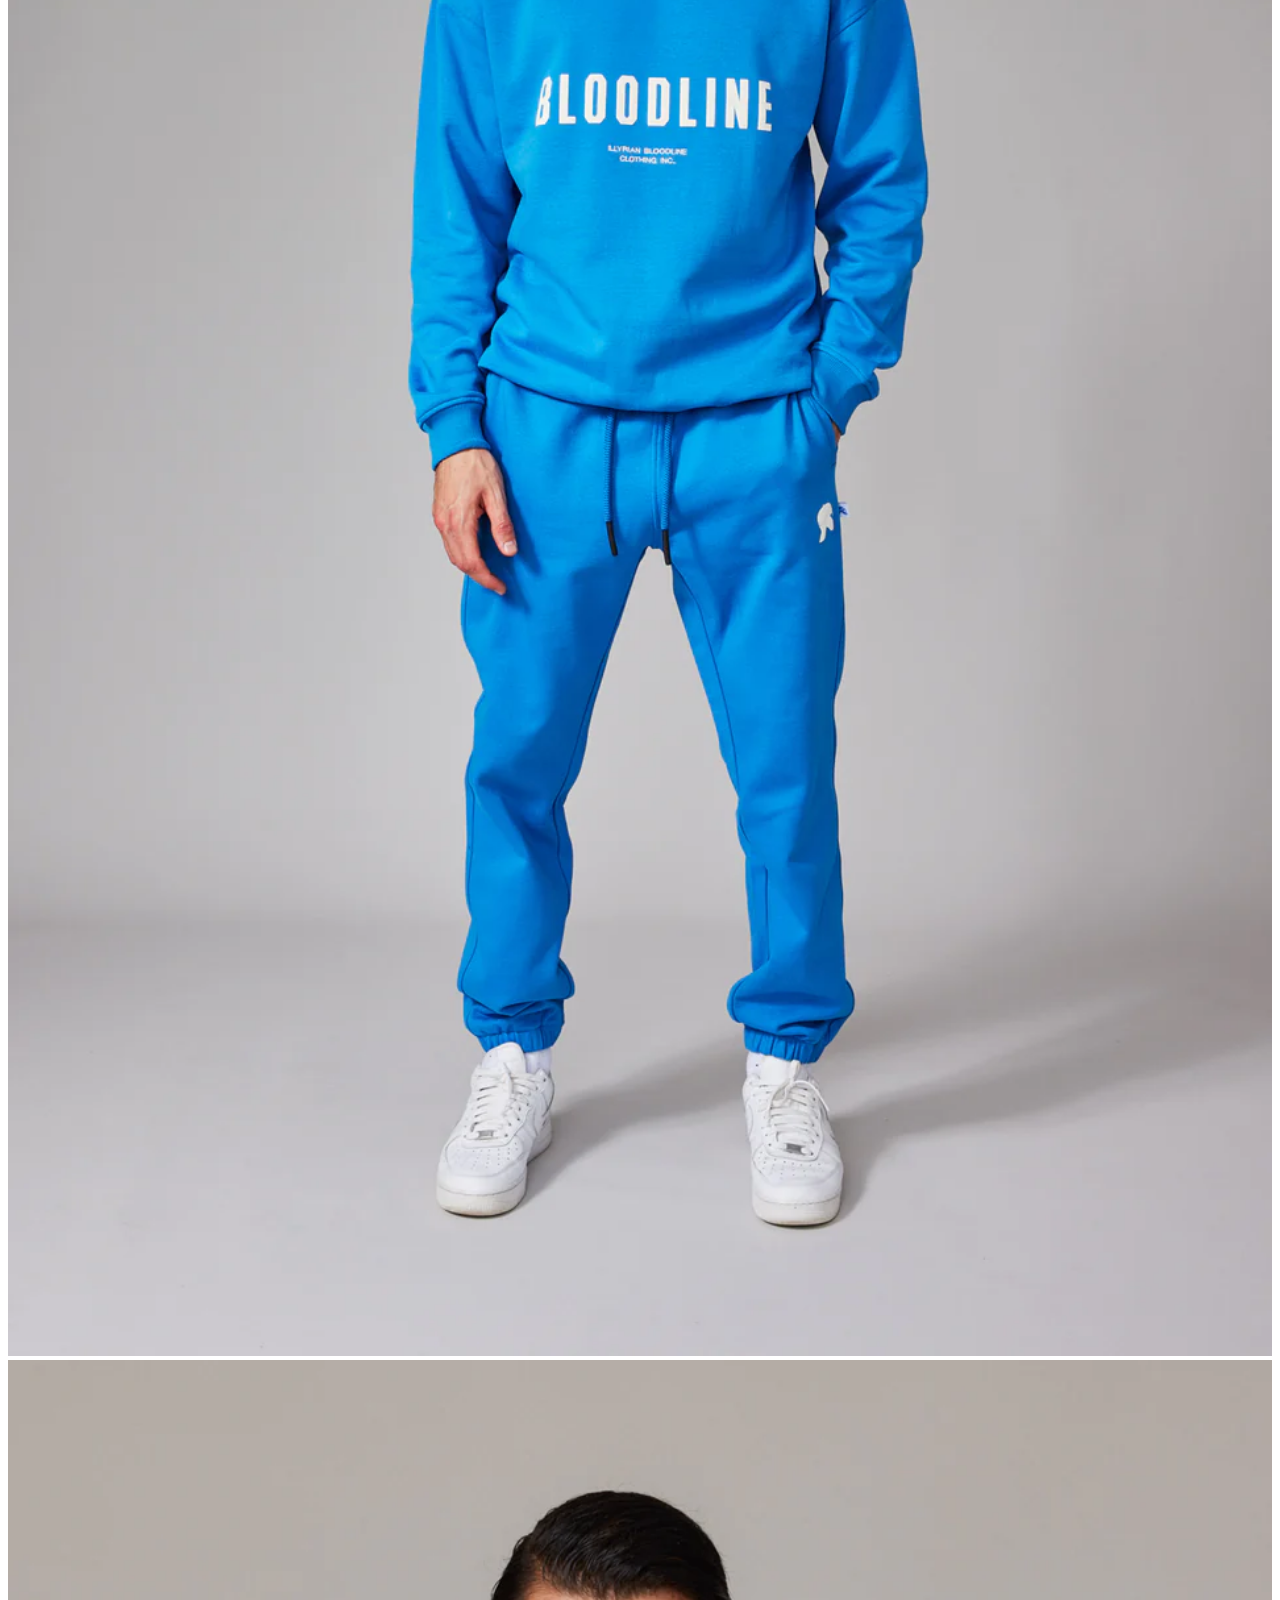
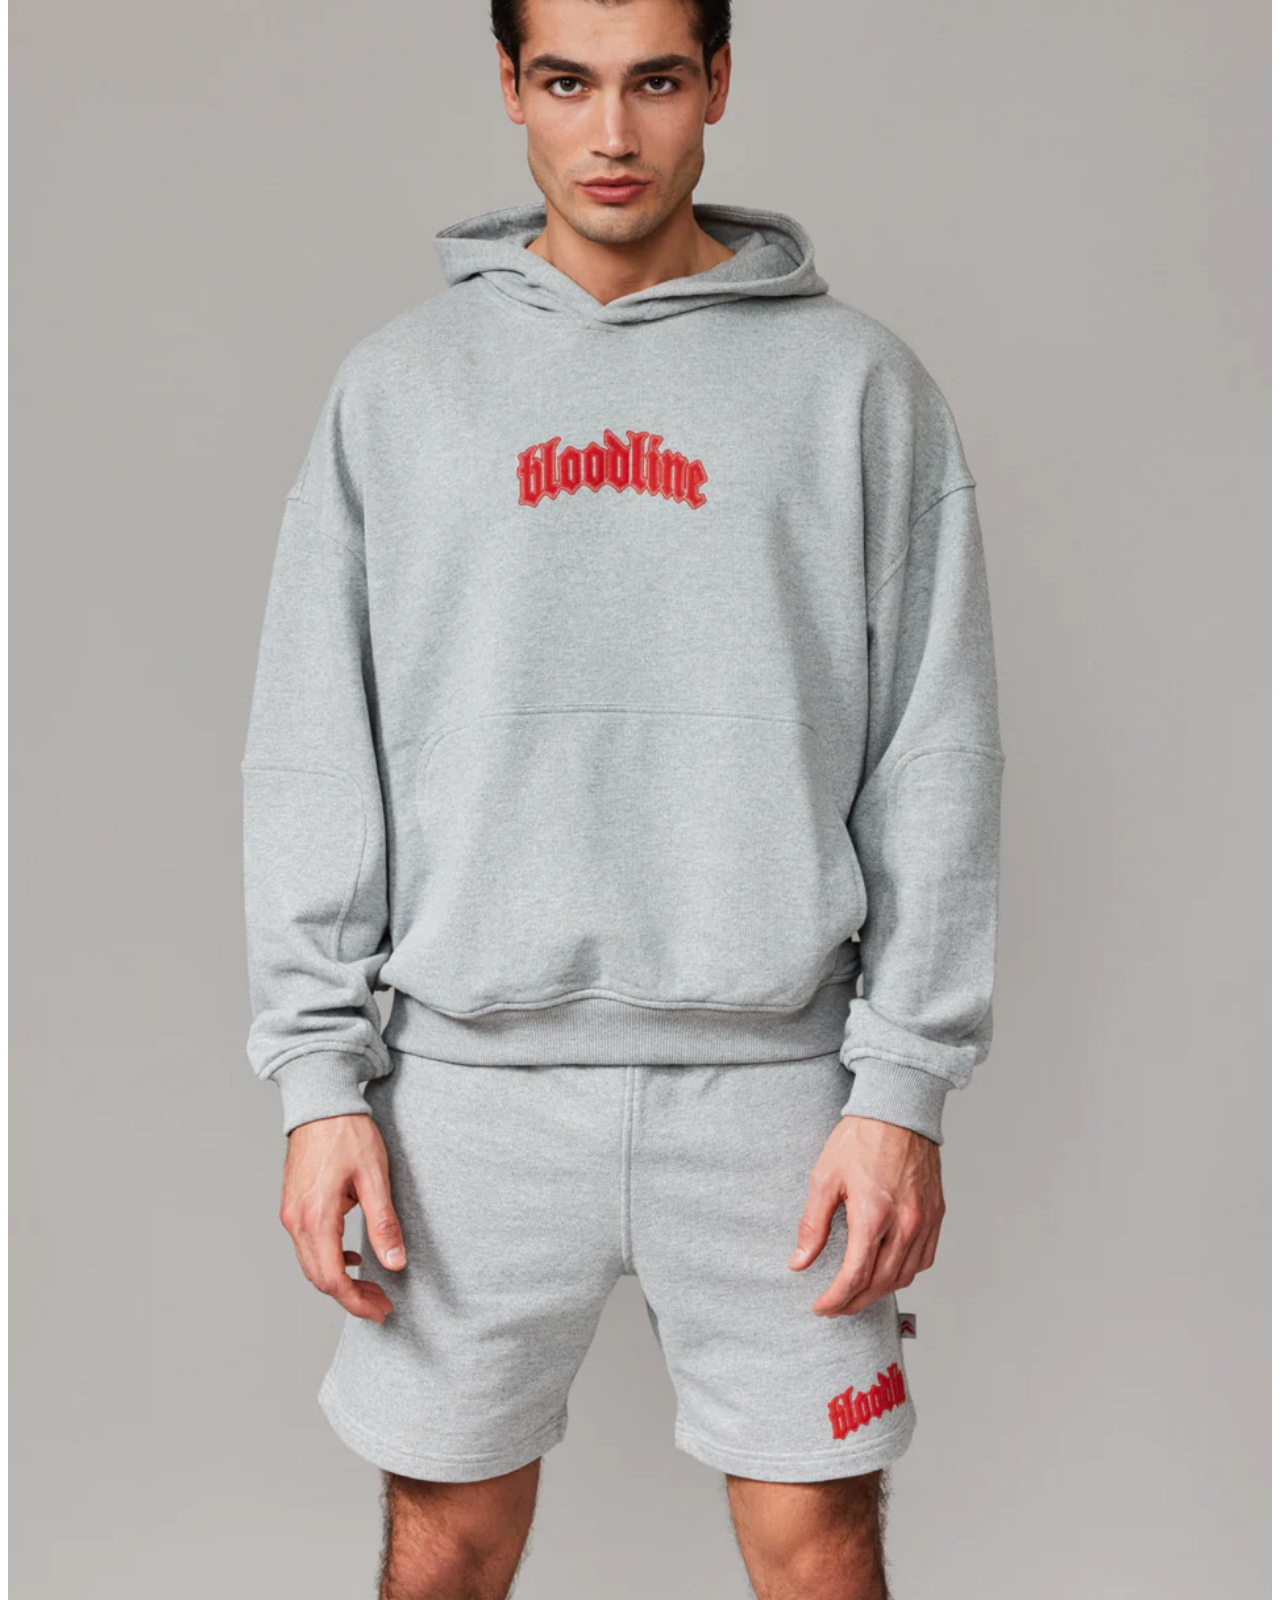
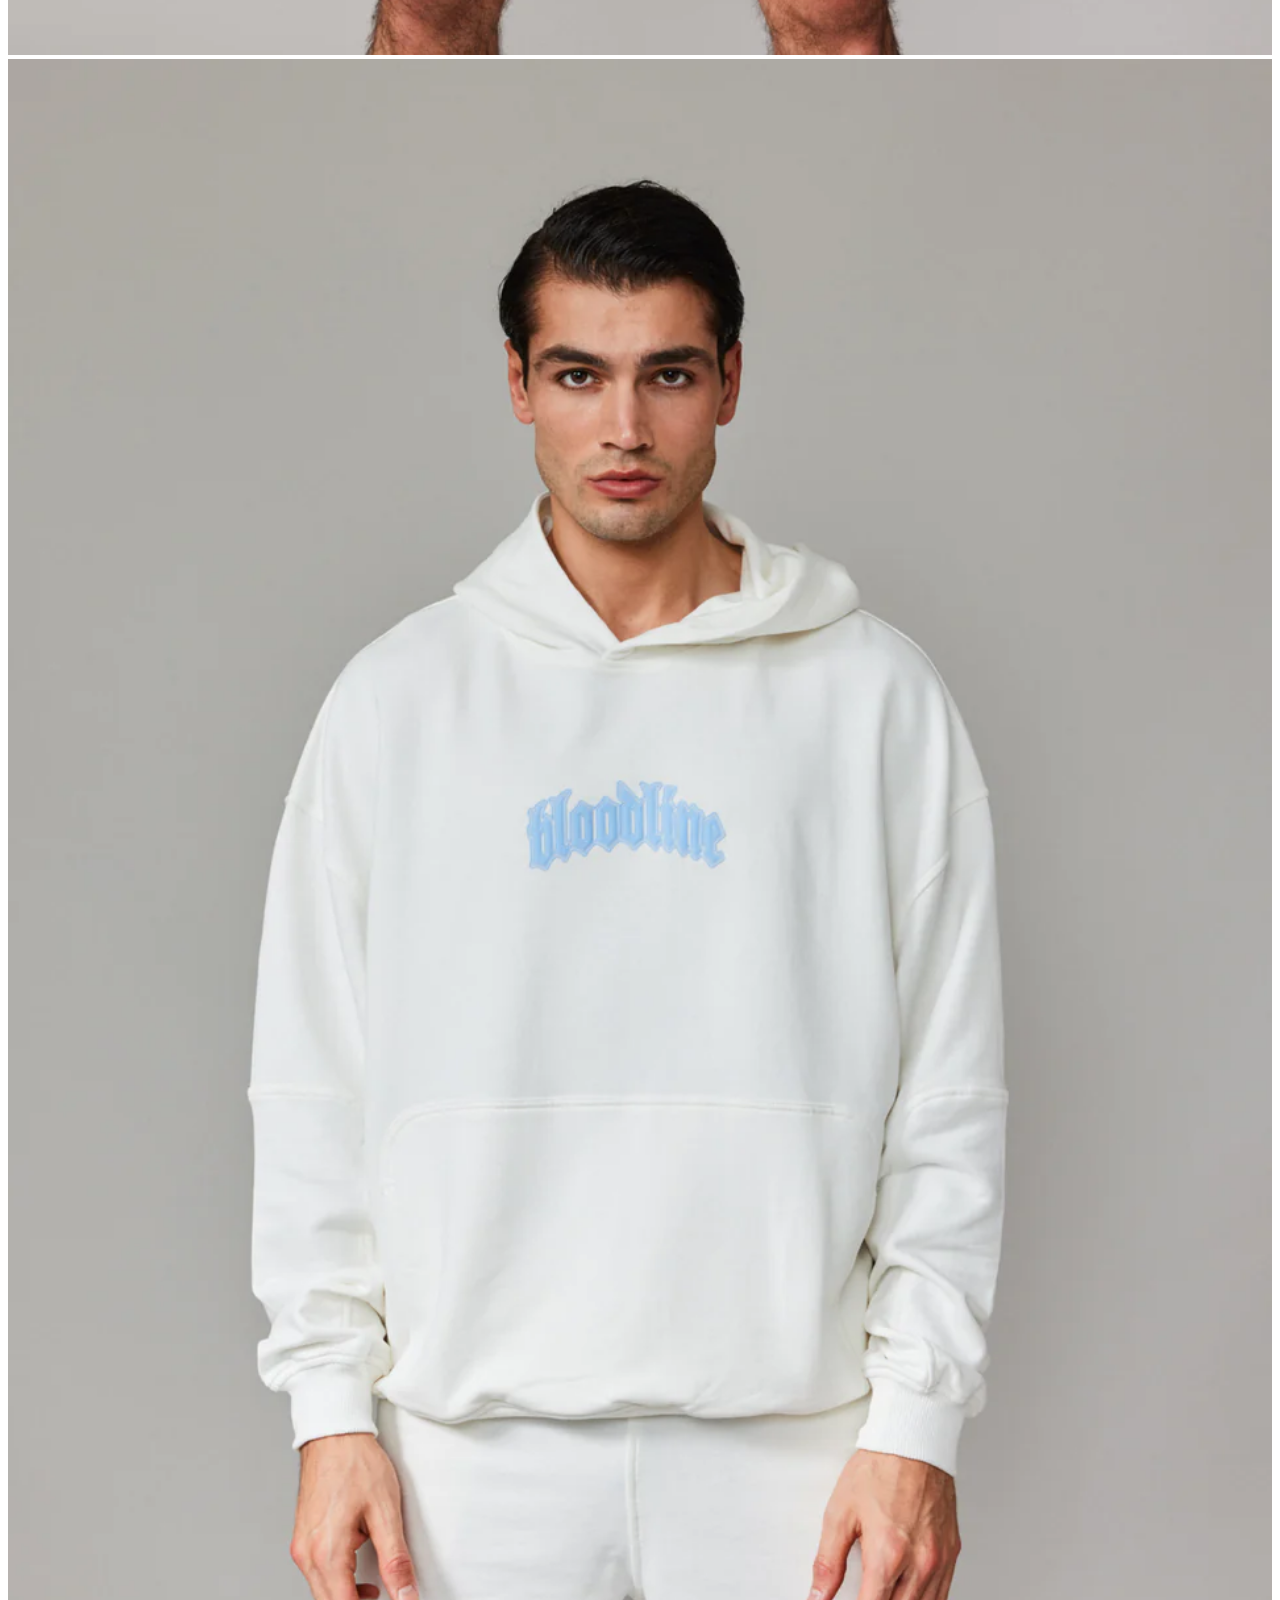
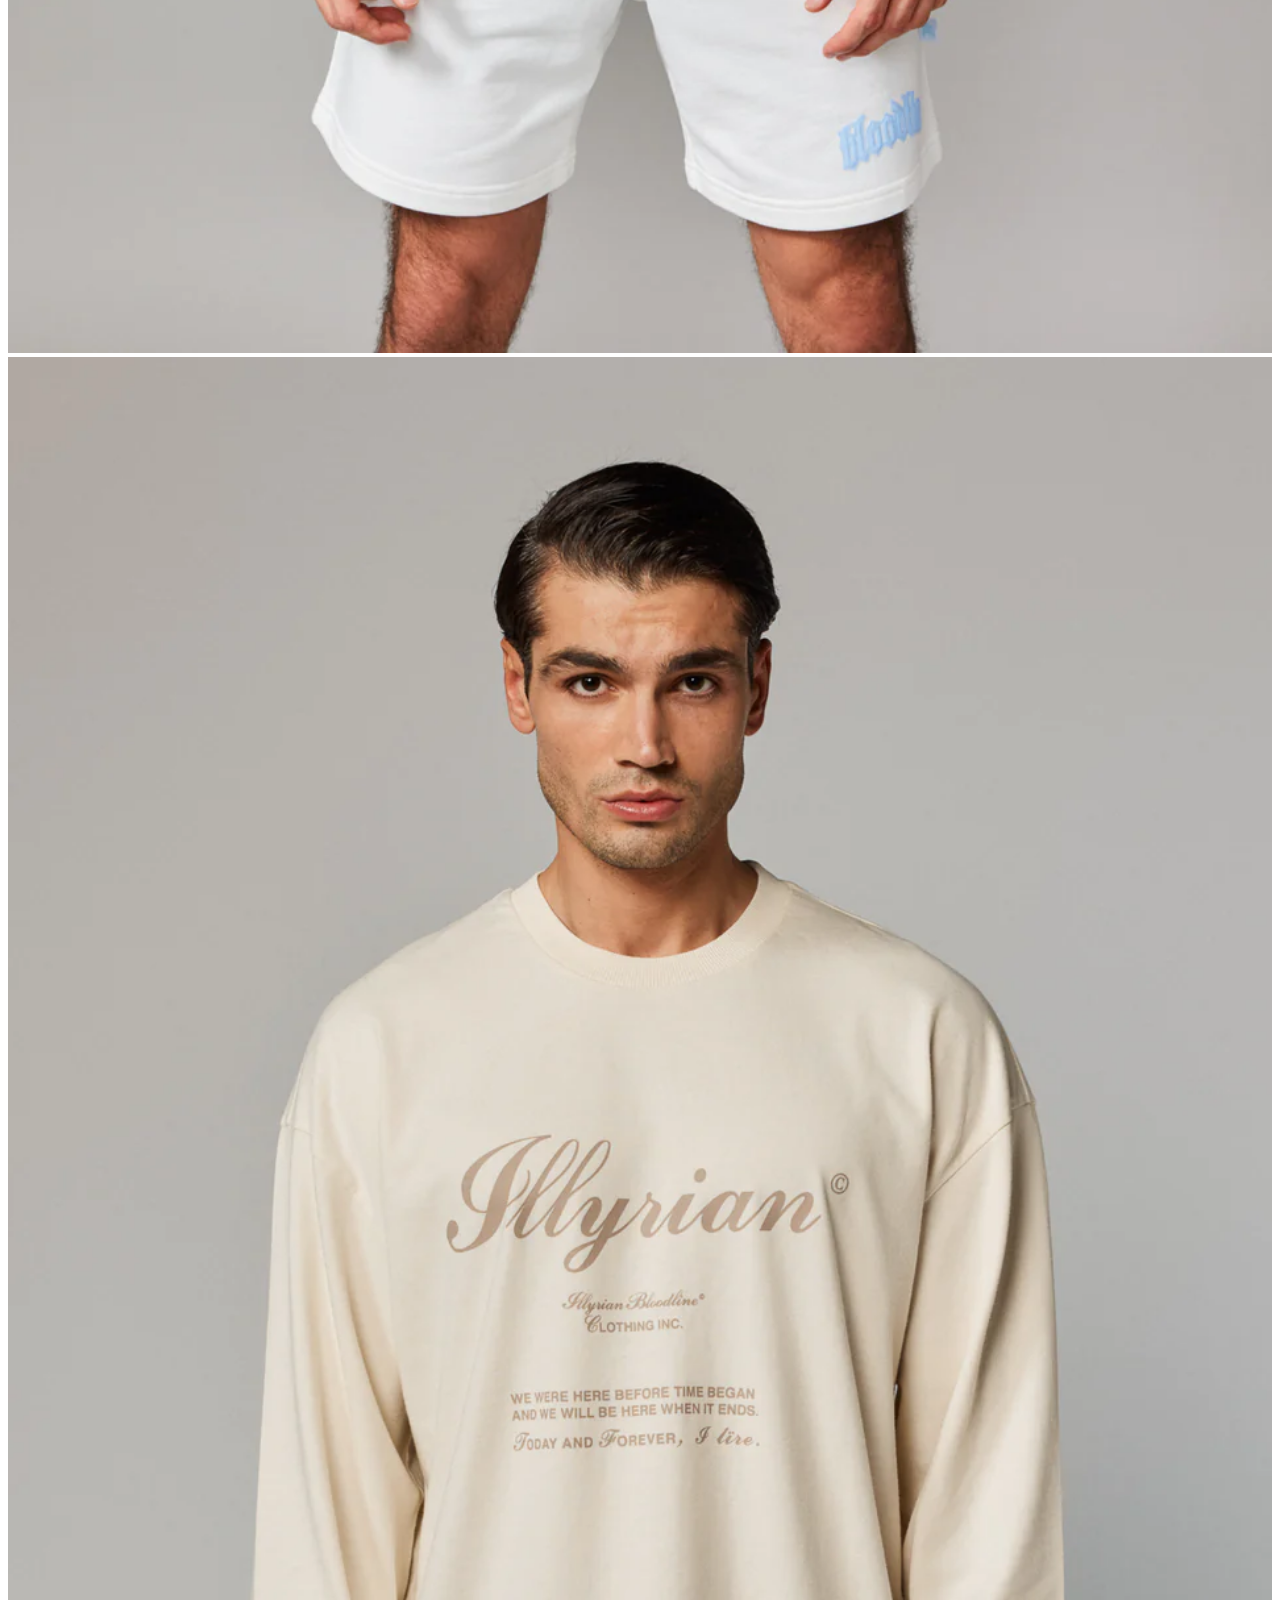
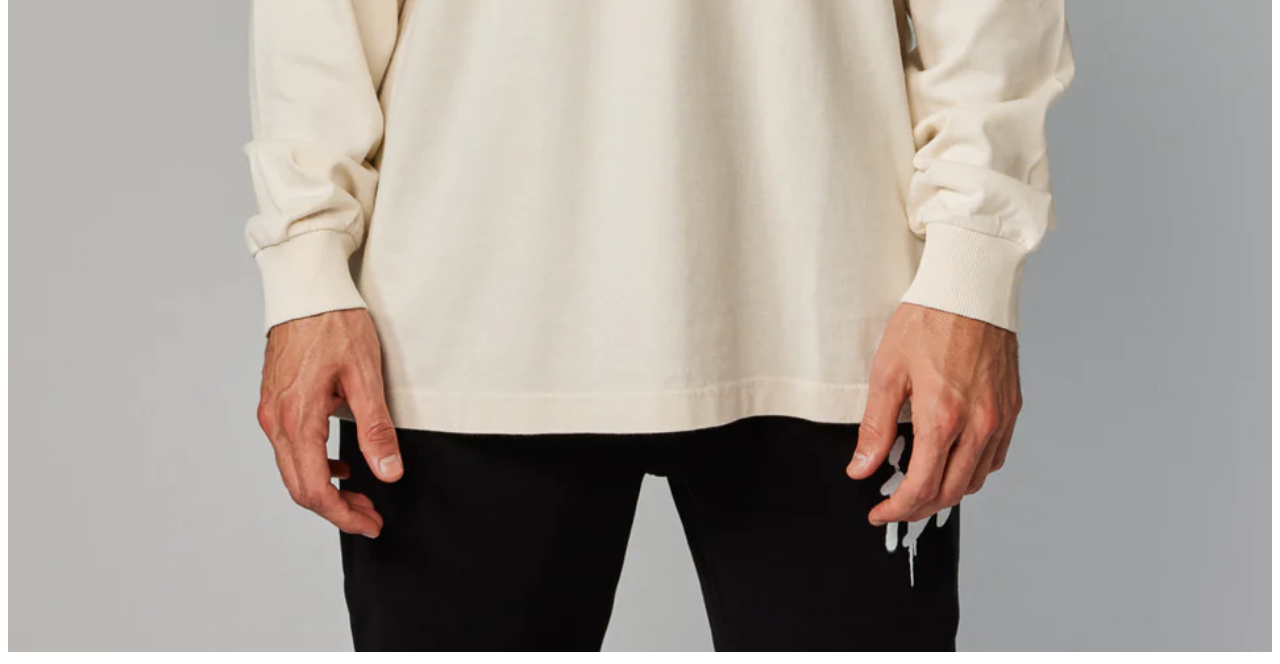
<file: man.html>
<!DOCTYPE html>
<html lang="en">
<head>
    <meta charset="UTF-8">
    <meta name="viewport" content="width=device-width, initial-scale=1.0">
    <title>MAN</title>
    <link href="https://cdn.jsdelivr.net/npm/bootstrap@5.3.2/dist/css/bootstrap.min.css" rel="stylesheet" integrity="sha384-T3c6CoIi6uLrA9TneNEoa7RxnatzjcDSCmG1MXxSR1GAsXEV/Dwwykc2MPK8M2HN" crossorigin="anonymous">
    <script src="https://cdn.jsdelivr.net/npm/bootstrap@5.3.2/dist/js/bootstrap.bundle.min.js" integrity="sha384-C6RzsynM9kWDrMNeT87bh95OGNyZPhcTNXj1NW7RuBCsyN/o0jlpcV8Qyq46cDfL" crossorigin="anonymous"></script>
    <link rel="stylesheet" href="sty.css">
</head>
<body>
    <div class="container-fluid">
        <!-- NAVBARI -->
    <nav class="navbar navbar-expand-lg bg-body-tertiary">
        <div class="container-fluid">
          <a class="navbar-brand" href="#">PAKO</a>
          <button class="navbar-toggler" type="button" data-bs-toggle="collapse" data-bs-target="#navbarSupportedContent" aria-controls="navbarSupportedContent" aria-expanded="false" aria-label="Toggle navigation">
            <span class="navbar-toggler-icon"></span>
          </button>
          <div class="collapse navbar-collapse" id="navbarSupportedContent">
          <ul class="navbar-nav ms-auto">
            <li class="nav-item"><a class="nav-link" href="index.html">Home</a></li>
            <li class="nav-item dropdown">
            <a class="nav-link dropdown-toggle" href="" role="button" data-bs-toggle="dropdown" aria-expanded="false">Products</a>
            <ul class="dropdown-menu">
                <li><a class="dropdown-item" href="man.html">Men</a></li>
                <li><a class="dropdown-item" href="woman.html">Woman</a></li>
                <li><a class="dropdown-item" href="#">Kids</a></li>
              </ul>
            </li>
            <li class="nav-item"><a class="nav-link" href="index.html#sales">Sales</a></li>
            <li><hr class="nav-item"></li>
            <li class="nav-item"><a class="nav-link" href="">About US</a></li>
          </ul>
        </div>
        </div>
      </nav>
      <div class="row">
        <div class="ily col-lg-3 col-md-4 col-sm-6">
            <img class="ill" src="images/ill1.webp" alt="">
            <div class="cap"><a class="text" href="">Black Illyrian Hoodie $49.99</a></div>
        </div>
        <div class="ily col-lg-3 col-md-4 col-sm-6">
            <img class="ill" src="images/ill2.webp" alt="">
            <div class="cap"><a class="text" href="">Gray Illyrian Hoodie $49.99</a></div>
        </div>
        <div class="ily col-lg-3 col-md-4 col-sm-6">
            <img class="ill" src="images/ill3.webp" alt="">
            <div class="cap"><a class="text" href="">Black Illyrian zipper $59.99</a></div>
        </div>
        <div class="ily col-lg-3 col-md-4 col-sm-6">
            <img class="ill" src="images/ill4.webp" alt="">
            <div class="cap"><a class="text" href="">Blue Illyrian Hoodie $44.99</a></div>
        </div>
        <div class="ily col-lg-3 col-md-4 col-sm-6">
           <img class="ill" src="images/ill5.webp" alt=""> 
           <div class="cap"><a class="text" href="">Gray Illyrian Hoodie $49.99</a></div>
        </div>
        <div class="ily col-lg-3 col-md-4 col-sm-6">
           <img class="ill" src="images/ill6.webp" alt=""> 
           <div class="cap"><a class="text" href="">White Illyrian Hoodie $99.99</a></div>
        </div>
        <div class="ily col-lg-3 col-md-4 col-sm-6">
            <img class="ill" src="images/ill7.webp" alt="">
            <div class="cap"><a class="text" href="">White Illyrian Sweatshirt $44.99</a></div>
        </div>
      </div>
    </div>
</body>
</html>
</file>
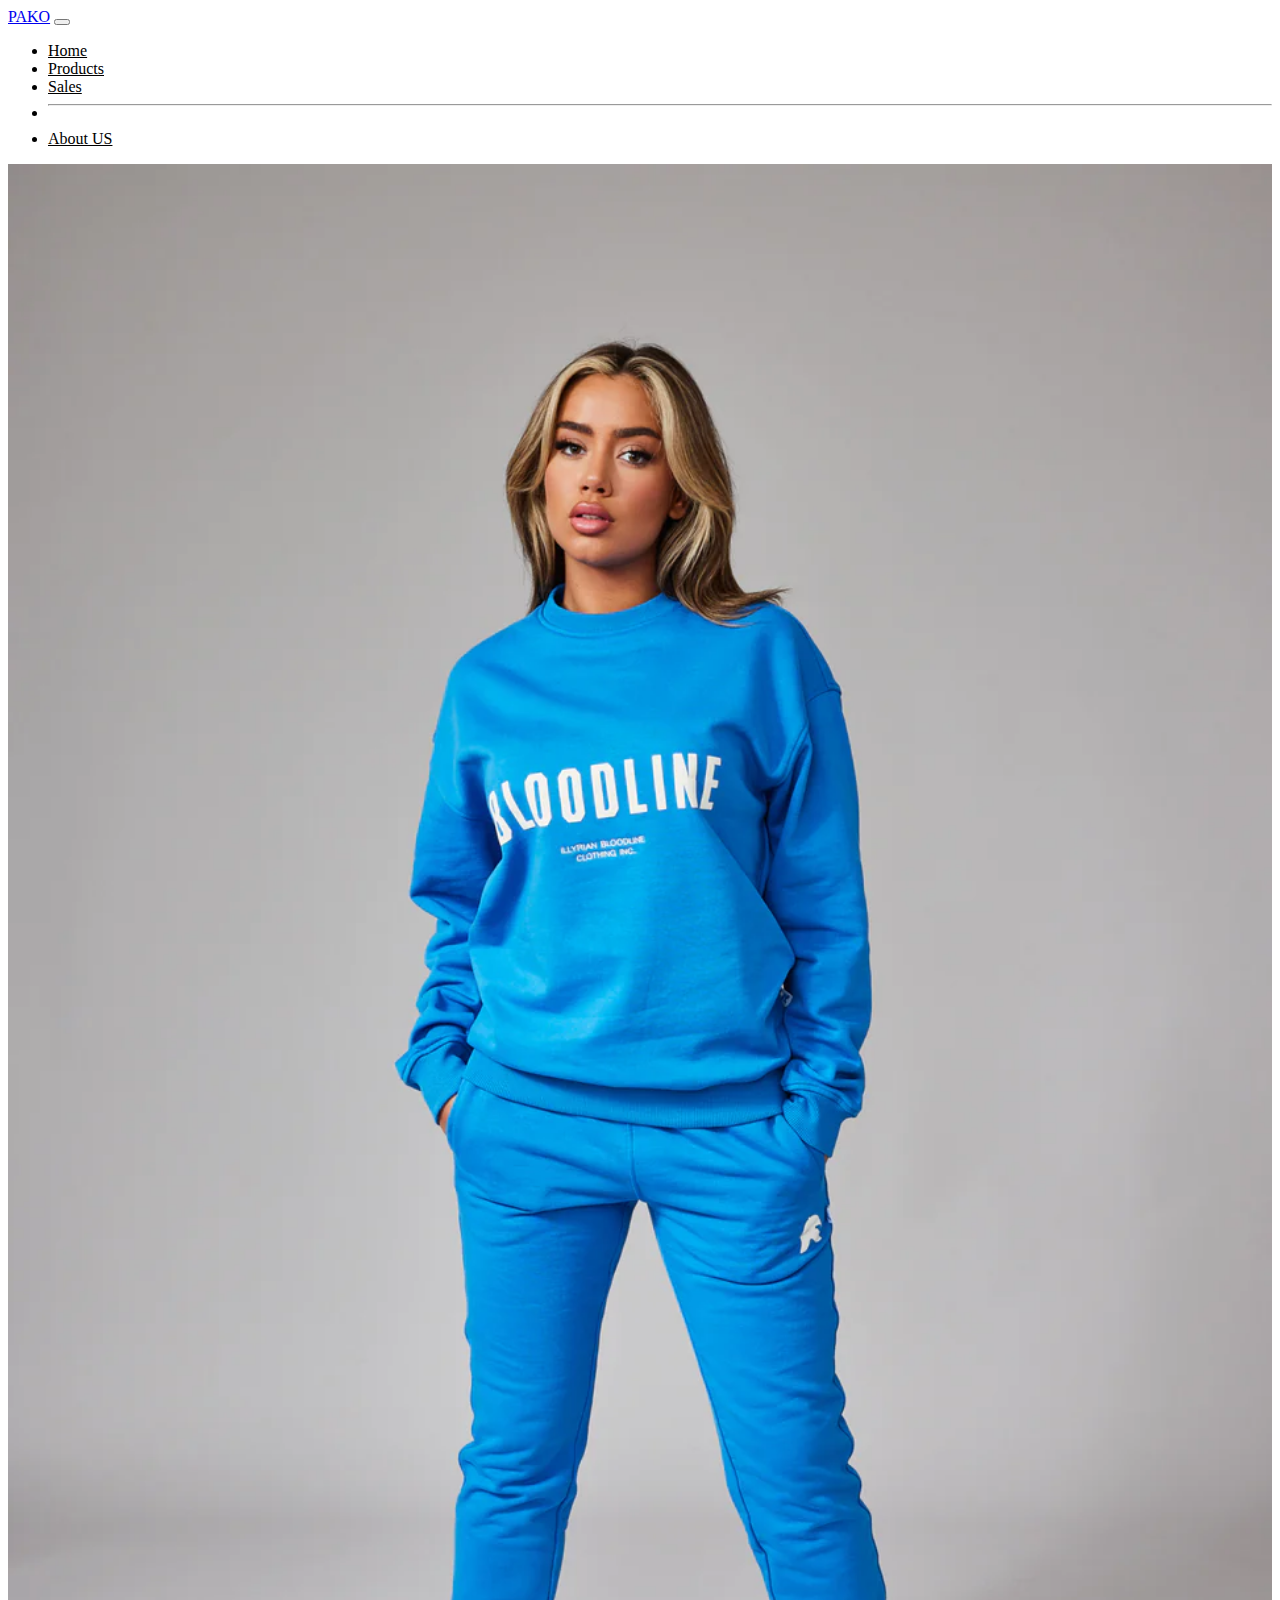
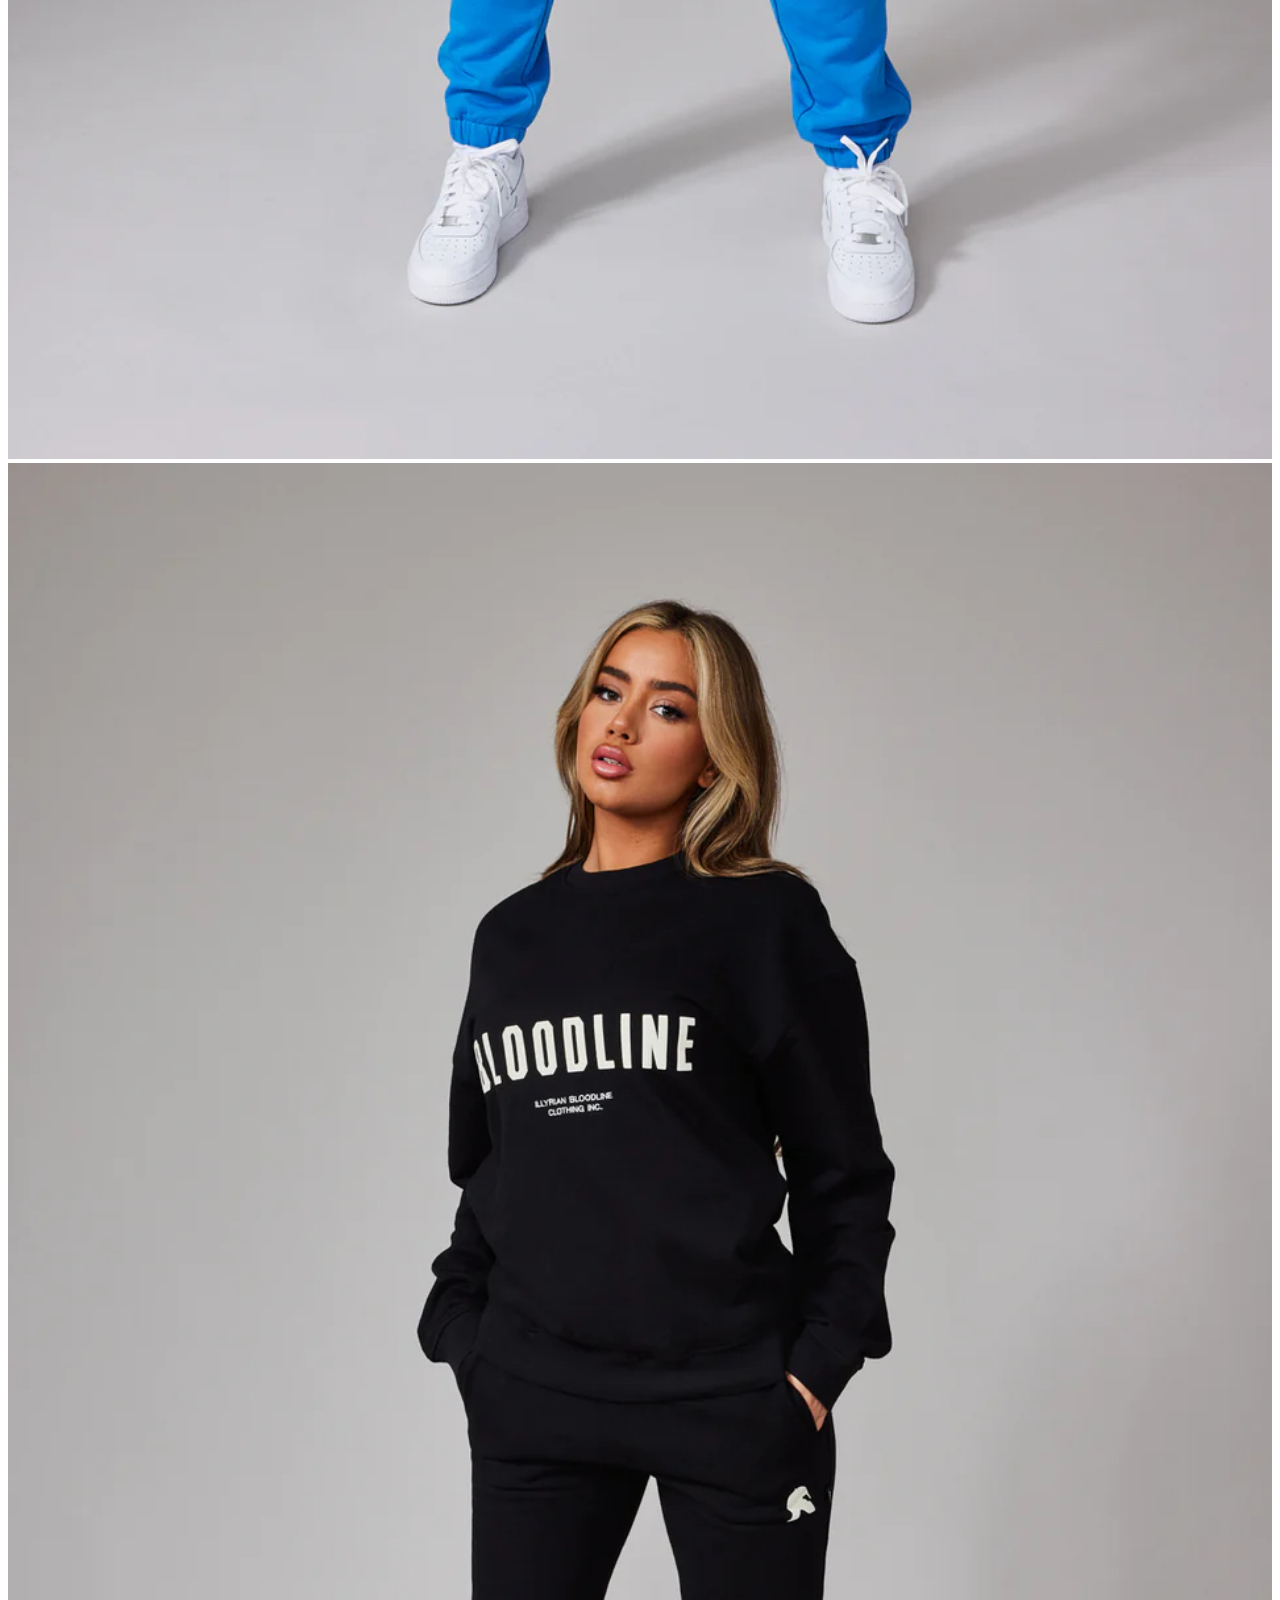
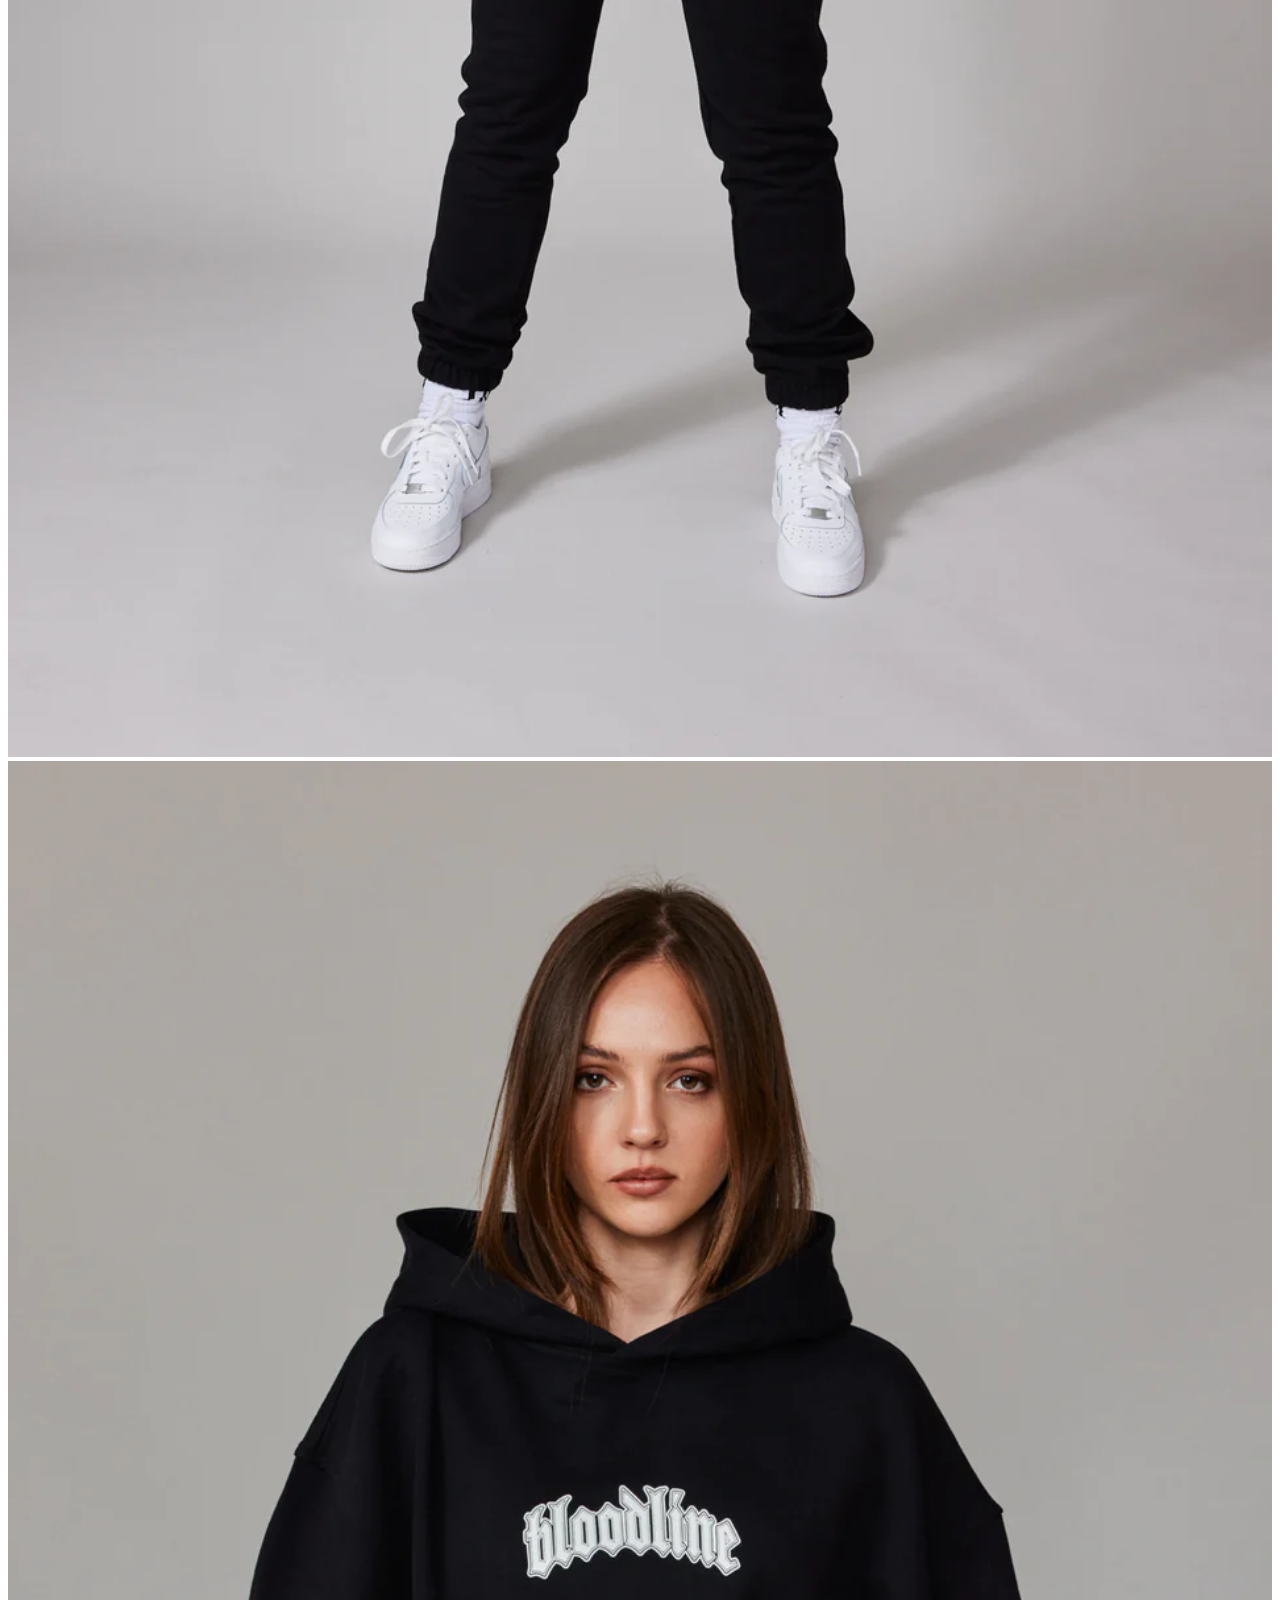
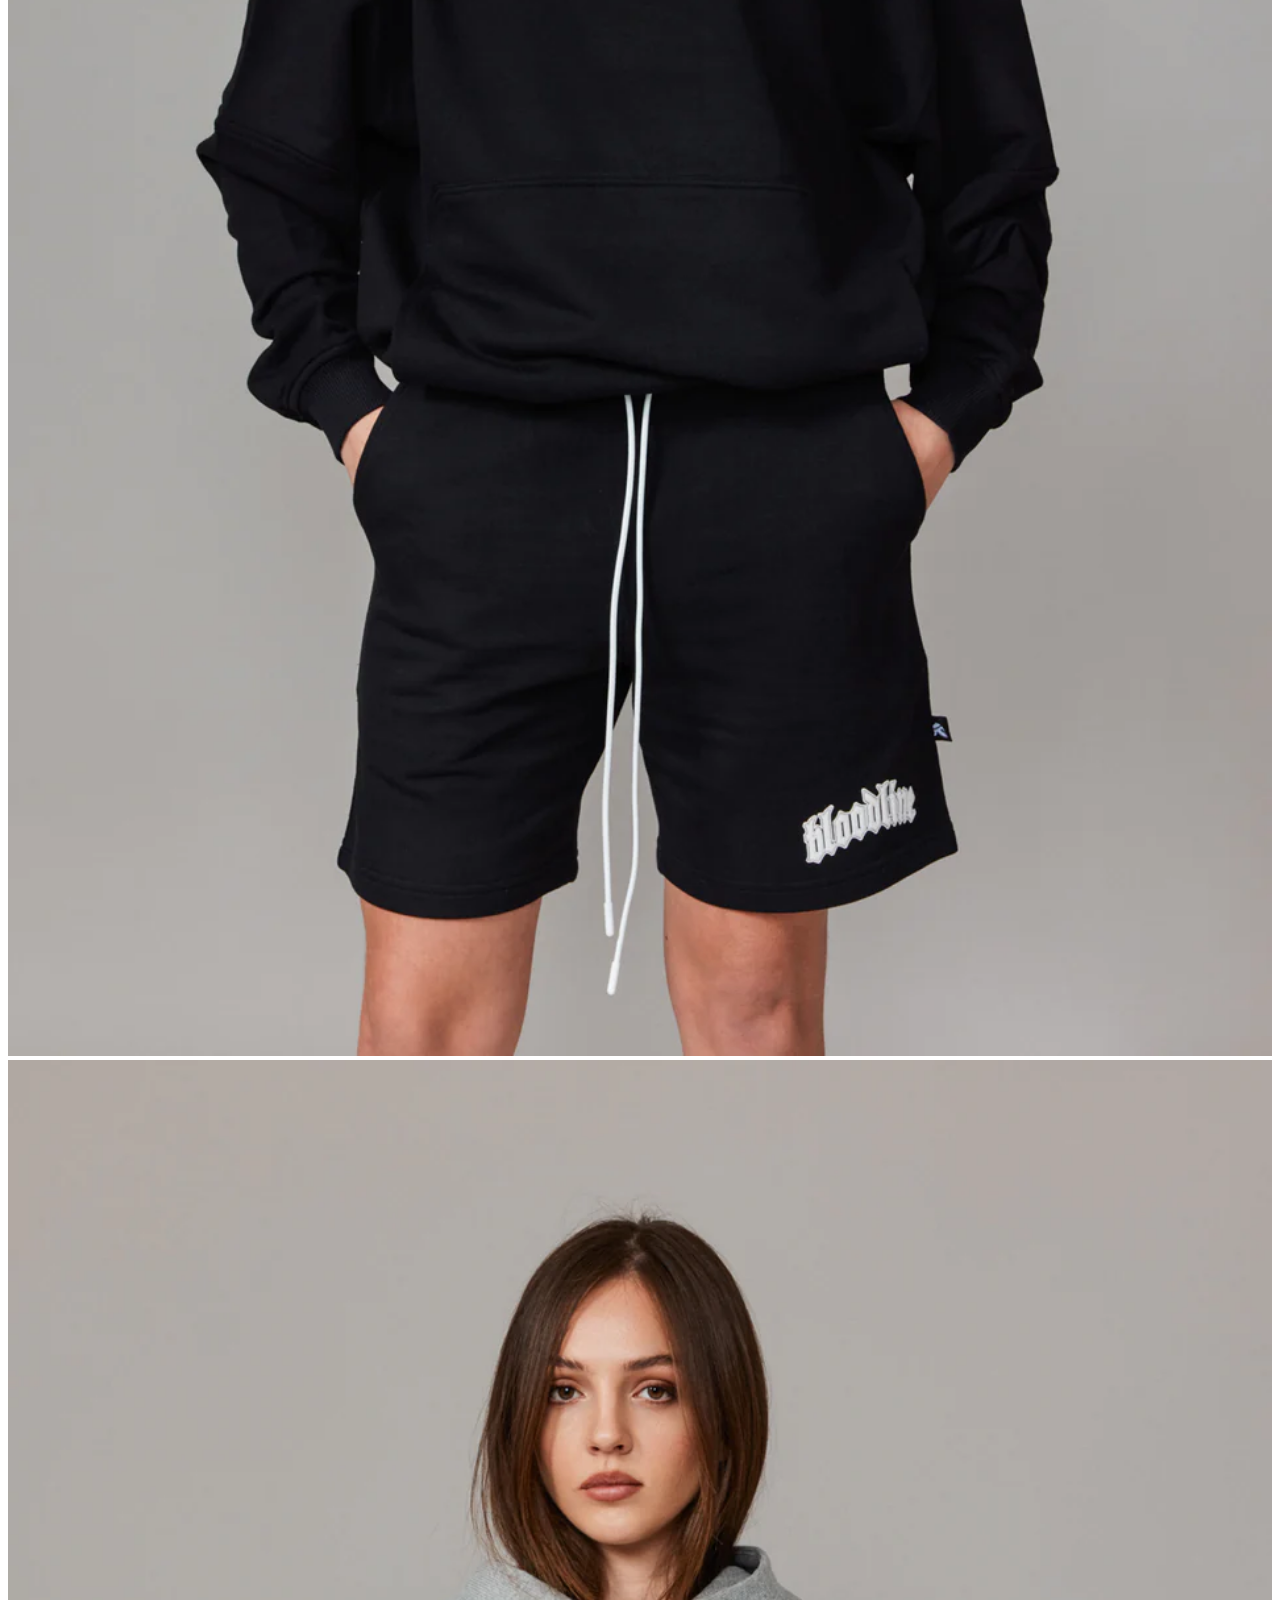
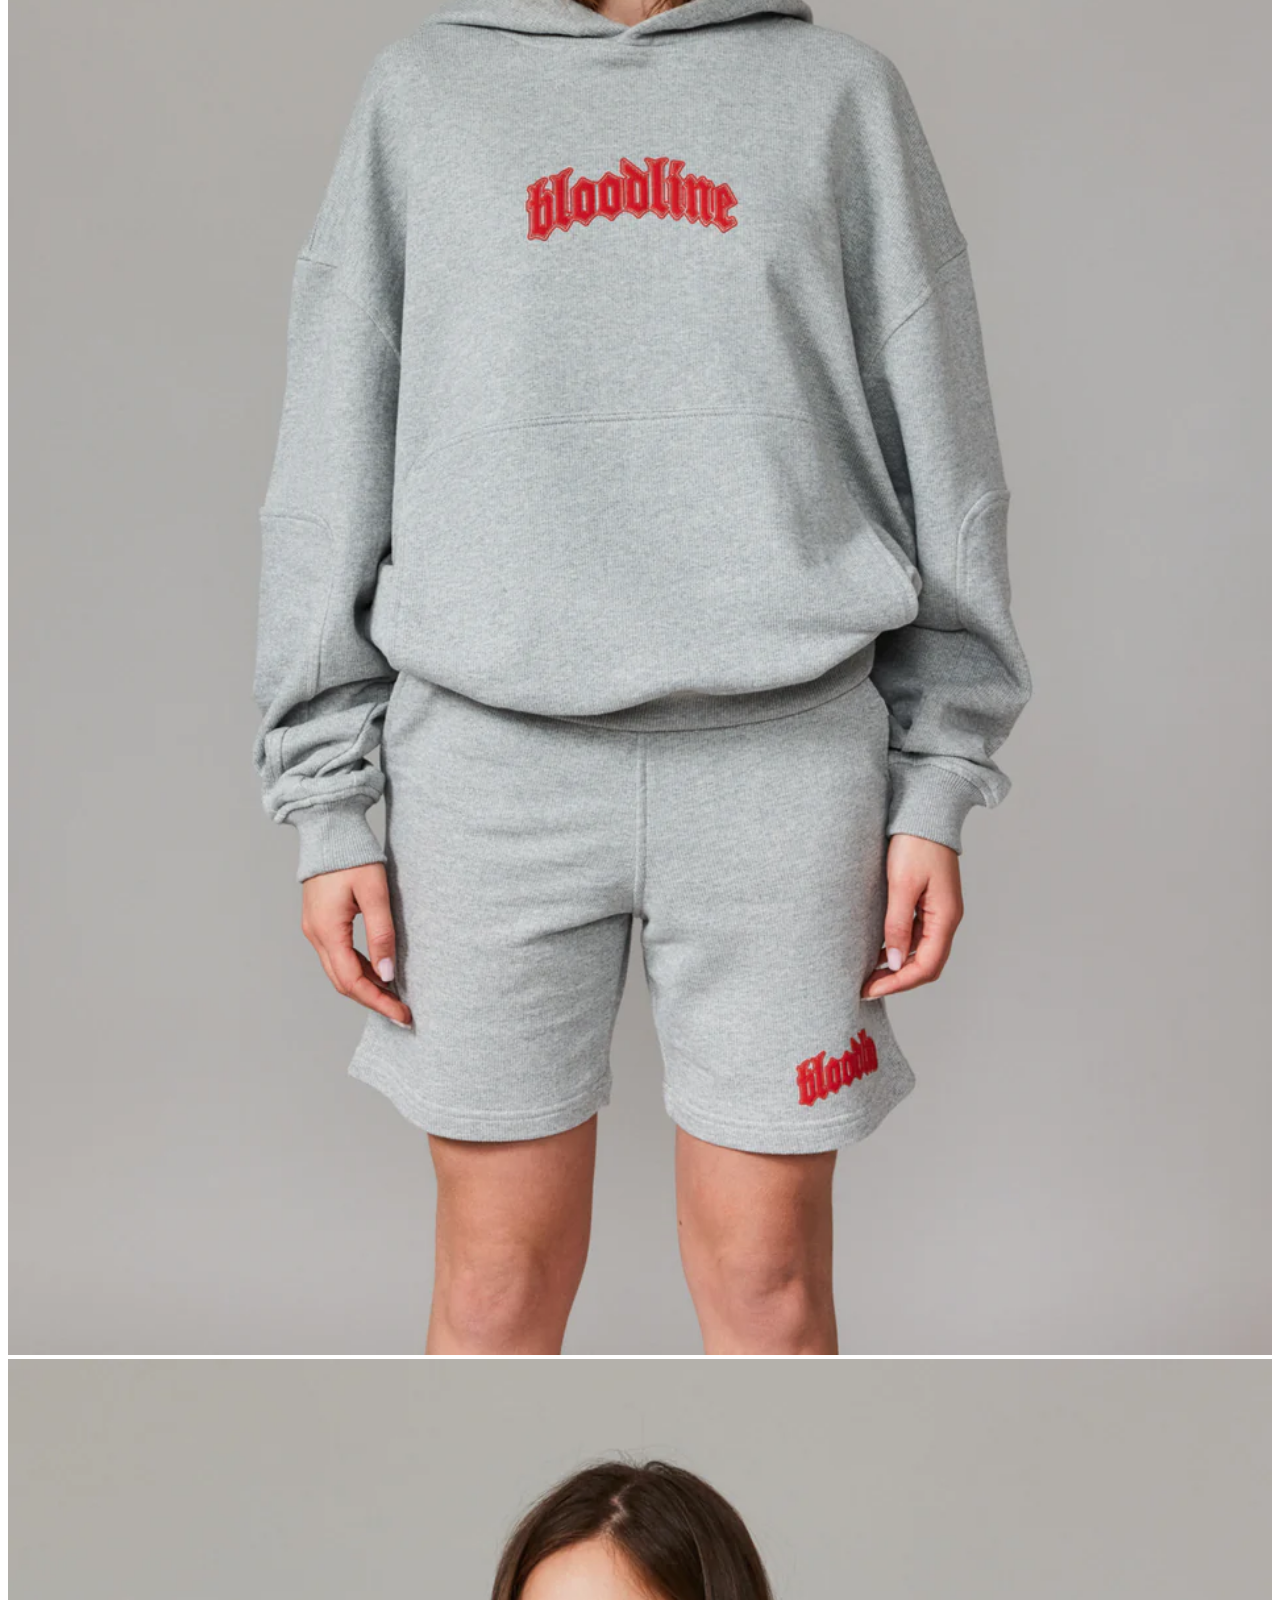
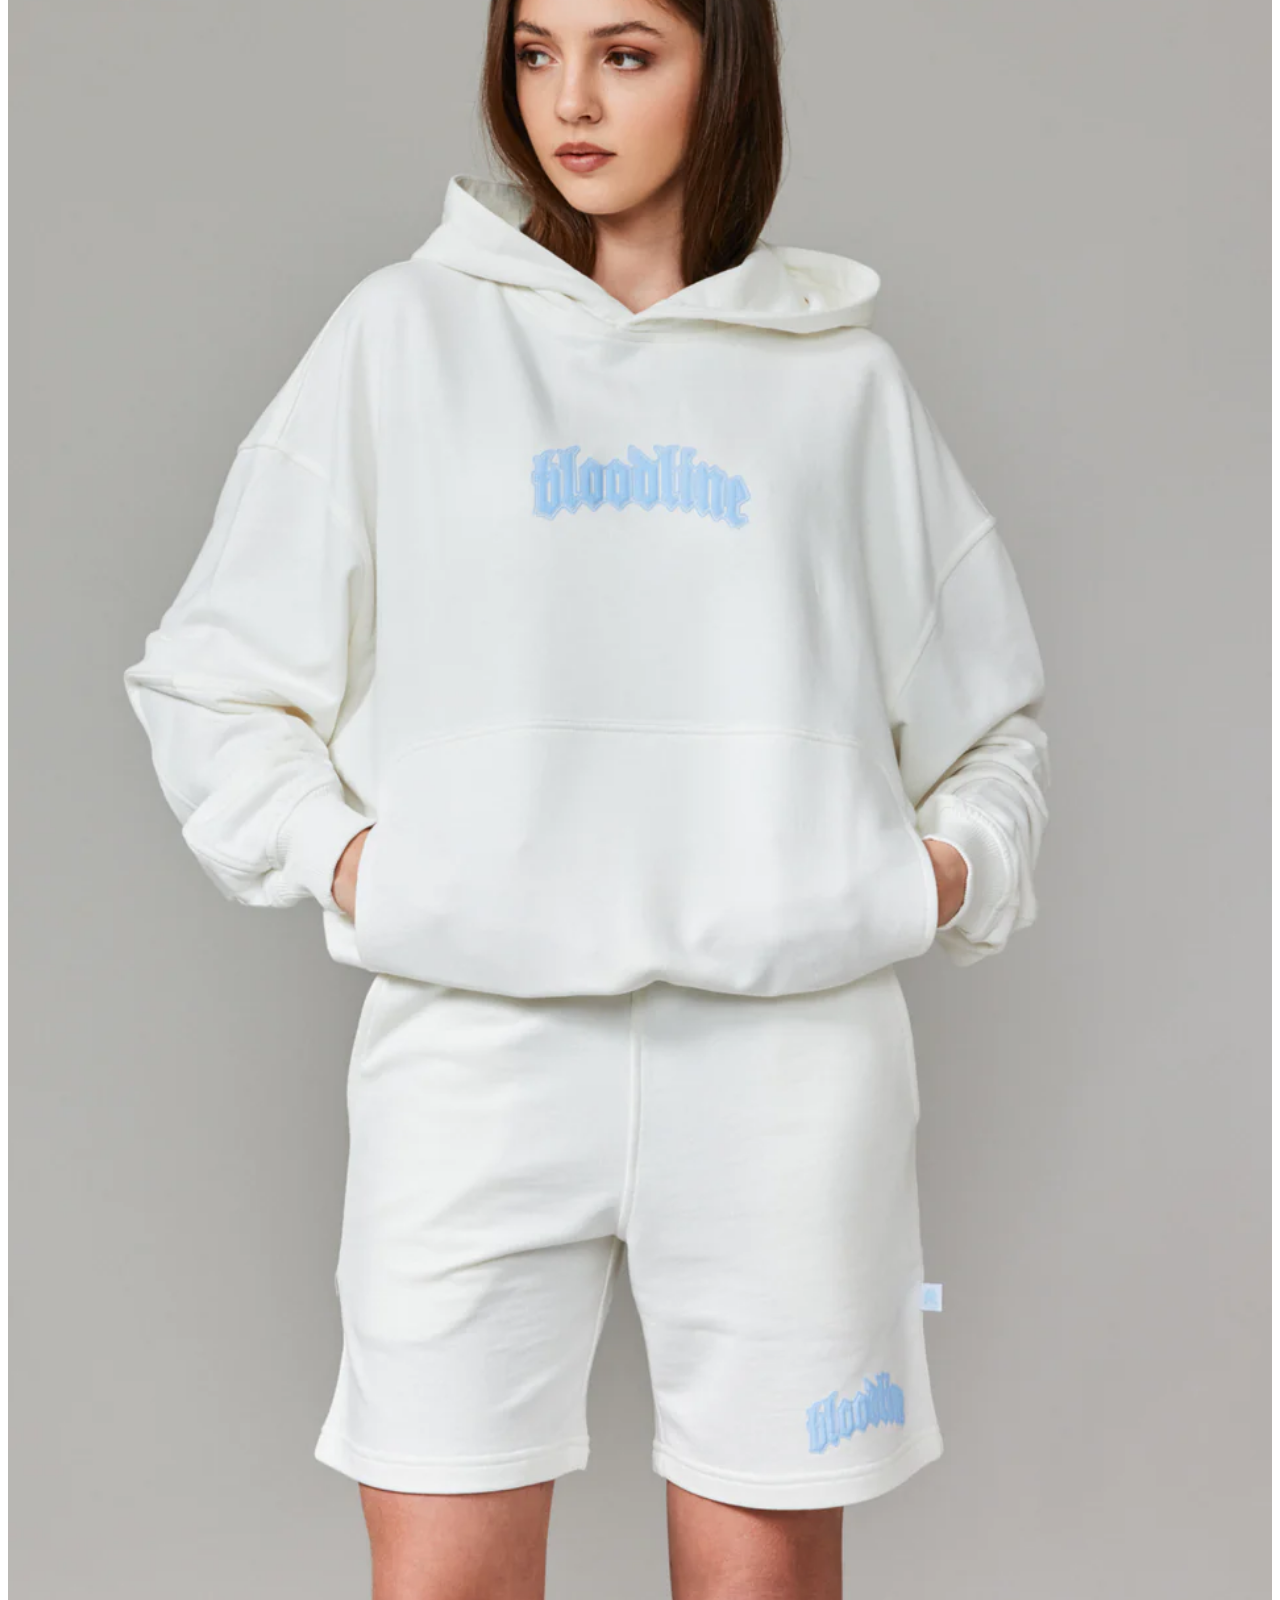
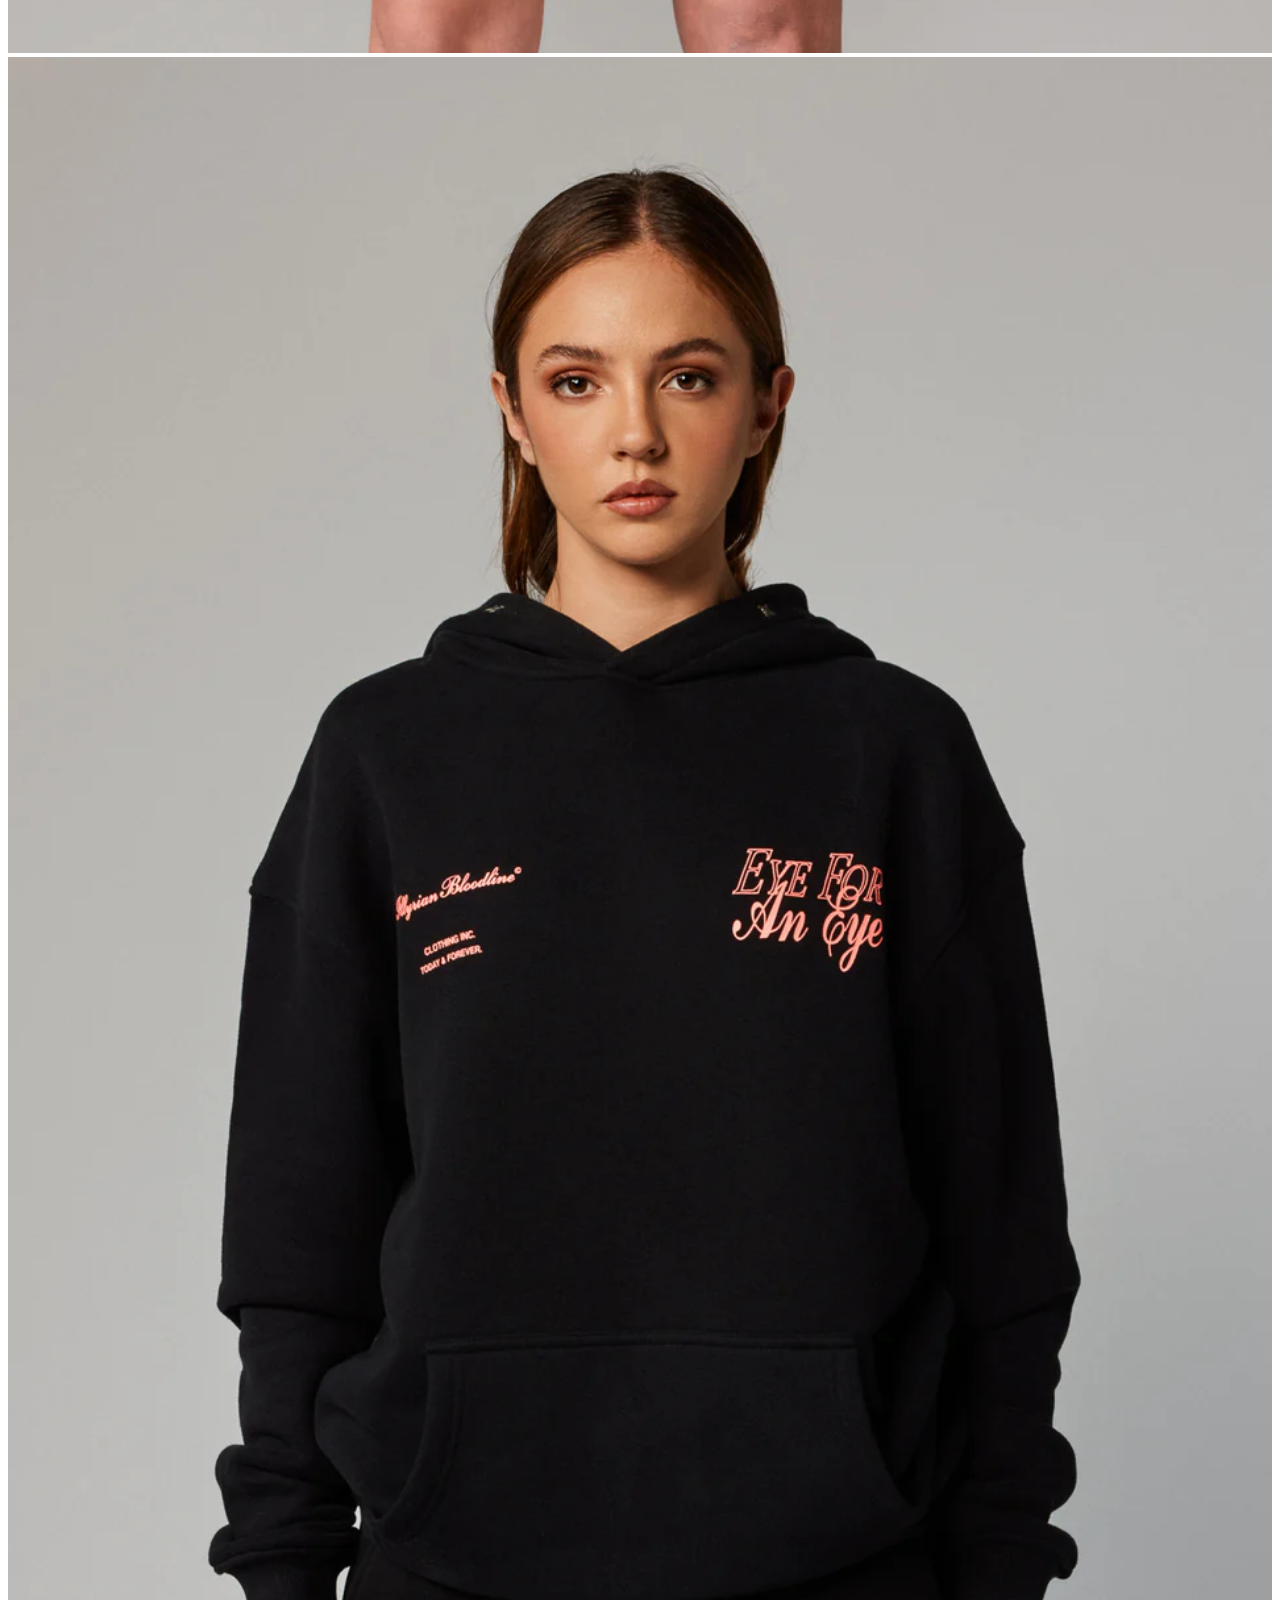
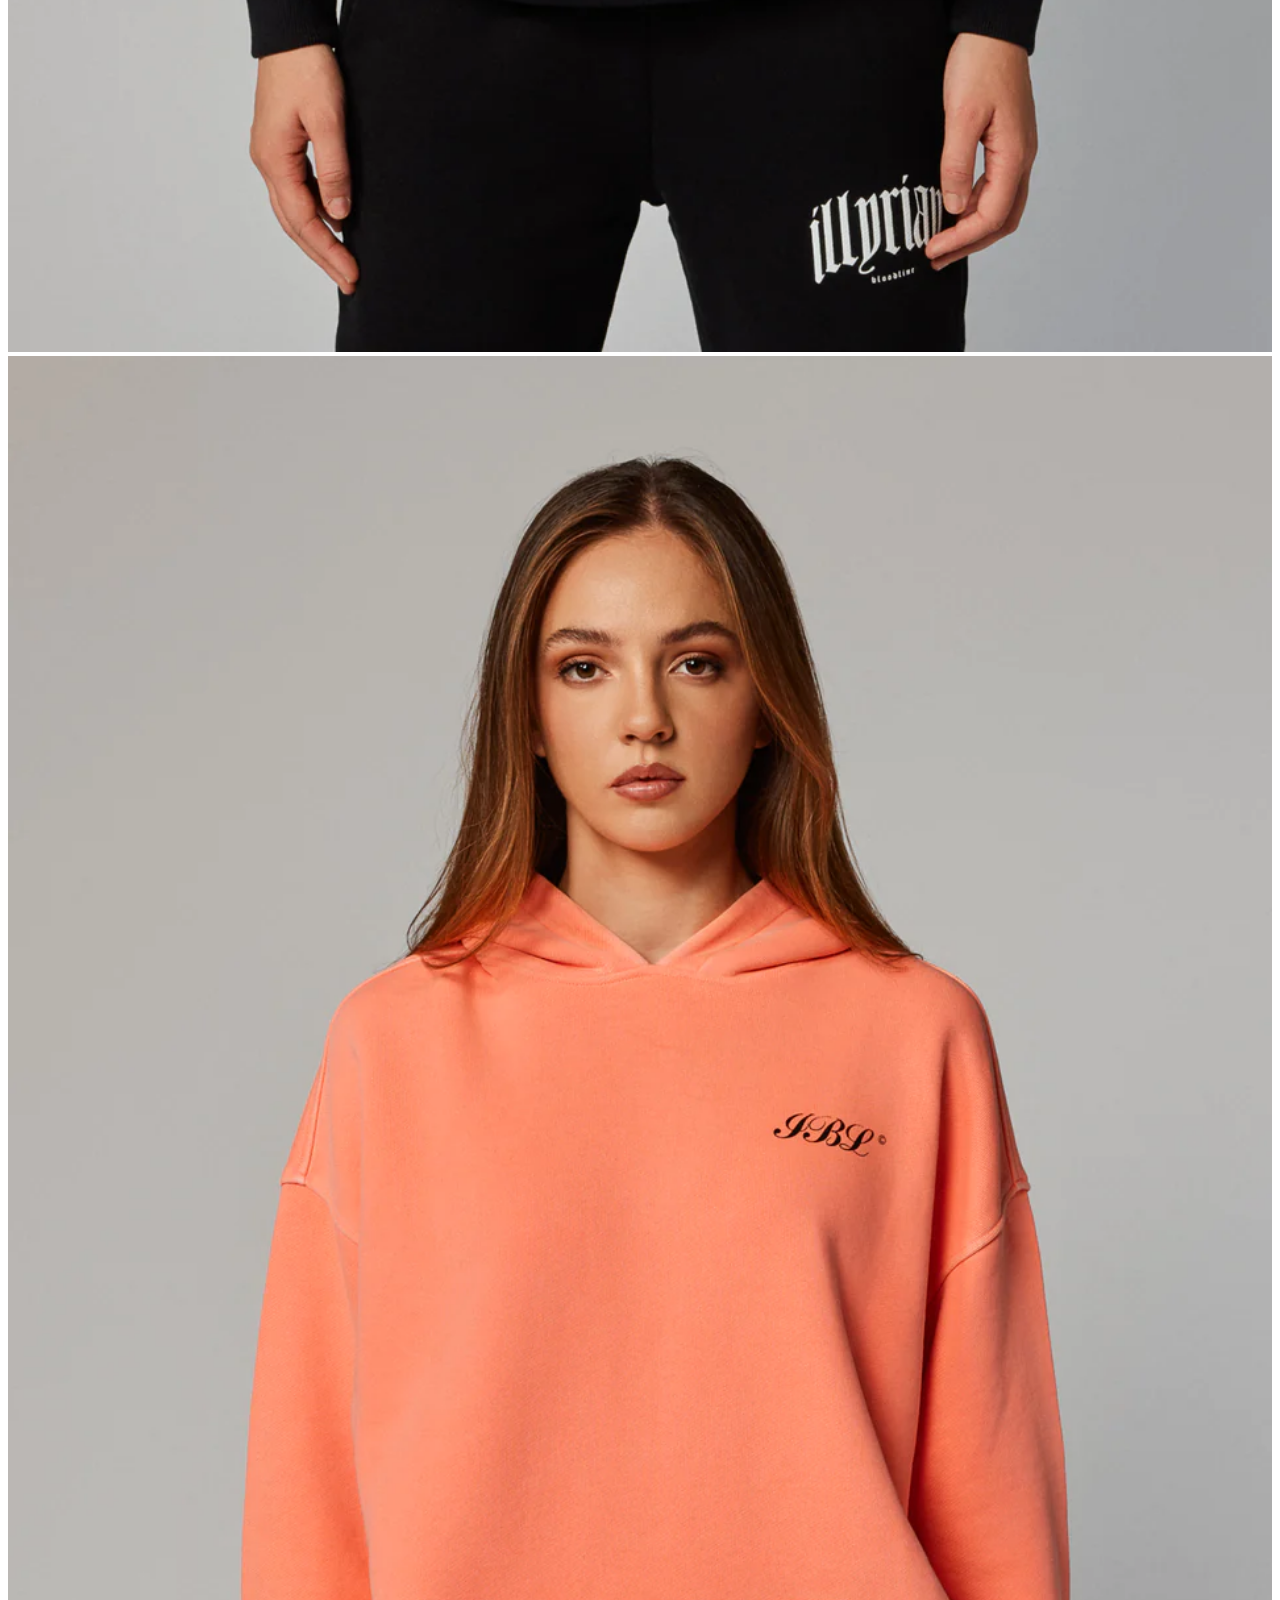
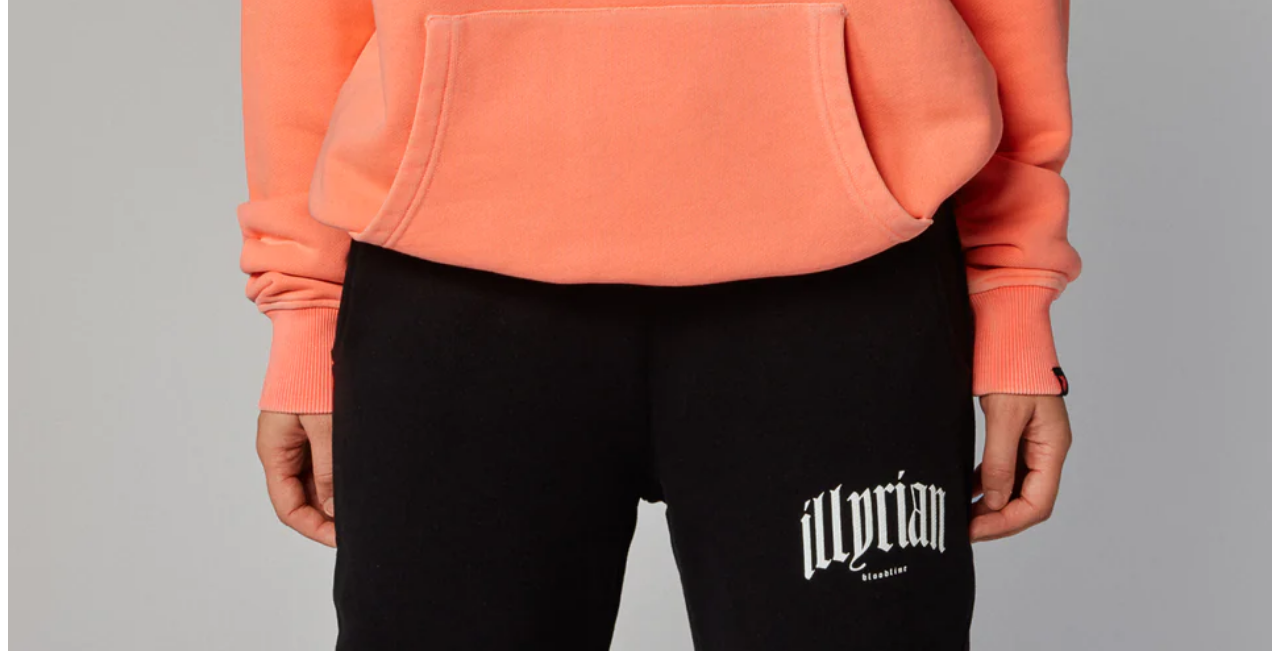
<file: woman.html>
<!DOCTYPE html>
<html lang="en">
<head>
    <meta charset="UTF-8">
    <meta name="viewport" content="width=device-width, initial-scale=1.0">
    <title>Woman</title>
    <link href="https://cdn.jsdelivr.net/npm/bootstrap@5.3.2/dist/css/bootstrap.min.css" rel="stylesheet" integrity="sha384-T3c6CoIi6uLrA9TneNEoa7RxnatzjcDSCmG1MXxSR1GAsXEV/Dwwykc2MPK8M2HN" crossorigin="anonymous">
    <script src="https://cdn.jsdelivr.net/npm/bootstrap@5.3.2/dist/js/bootstrap.bundle.min.js" integrity="sha384-C6RzsynM9kWDrMNeT87bh95OGNyZPhcTNXj1NW7RuBCsyN/o0jlpcV8Qyq46cDfL" crossorigin="anonymous"></script>
    <link rel="stylesheet" href="sty.css">
</head>
<body>
    <nav class="navbar navbar-expand-lg bg-body-tertiary">
        <div class="container-fluid">
          <a class="navbar-brand" href="#">PAKO</a>
          <button class="navbar-toggler" type="button" data-bs-toggle="collapse" data-bs-target="#navbarSupportedContent" aria-controls="navbarSupportedContent" aria-expanded="false" aria-label="Toggle navigation">
            <span class="navbar-toggler-icon"></span>
          </button>
          <div class="collapse navbar-collapse" id="navbarSupportedContent">
          <ul class="navbar-nav ms-auto">
            <li class="nav-item"><a class="nav-link" href="index.html">Home</a></li>
            <li class="nav-item dropdown">
            <a class="nav-link dropdown-toggle" href="" role="button" data-bs-toggle="dropdown" aria-expanded="false">Products</a>
            <ul class="dropdown-menu">
                <li><a class="dropdown-item" href="man.html">Men</a></li>
                <li><a class="dropdown-item" href="woman.html">Woman</a></li>
                <li><a class="dropdown-item" href="#">Kids</a></li>
              </ul>
            </li>
            <li class="nav-item"><a class="nav-link" href="index.html#sales">Sales</a></li>
            <li><hr class="nav-item"></li>
            <li class="nav-item"><a class="nav-link" href="">About US</a></li>
          </ul>
        </div>
        </div>
      </nav>
    <div class="container-fluid">
        <div class="row">
            <div class="woily col-lg-3 col-md-4 col-sm-6">
                <img class="woill" src="images/wom1.webp" alt="">
                <div class="wocap"><a class="wotext" href="">Black Illyrian Hoodie $49.99</a></div>
            </div>
            <div class="woily col-lg-3 col-md-4 col-sm-6">
                <img class="woill" src="images/wom2.webp" alt="">
                <div class="wocap"><a class="wotext" href="">Black Illyrian Hoodie $49.99</a></div>
            </div>
            <div class="woily col-lg-3 col-md-4 col-sm-6">
                <img class="woill" src="images/wom3.webp" alt="">
                <div class="wocap"><a class="wotext" href="">Black Illyrian Hoodie $49.99</a></div>
            </div>
            <div class="woily col-lg-3 col-md-4 col-sm-6">
                <img class="woill" src="images/wom4.webp" alt="">
                <div class="wocap"><a class="wotext" href="">Black Illyrian Hoodie $49.99</a></div>
            </div>
            <div class="woily col-lg-3 col-md-4 col-sm-6">
                <img class="woill" src="images/wom5.webp" alt="">
                <div class="wocap"><a class="wotext" href="">Black Illyrian Hoodie $49.99</a></div>
            </div>
            <div class="woily col-lg-3 col-md-4 col-sm-6">
                <img class="woill" src="images/wom6.webp" alt="">
                <div class="wocap"><a class="wotext" href="">Black Illyrian Hoodie $49.99</a></div>           
            </div>
            <div class="woily col-lg-3 col-md-4 col-sm-6">
                <img class="woill" src="images/wom7.webp" alt="">
                <div class="wocap"><a class="wotext" href="">Black Illyrian Hoodie $49.99</a></div>
            </div>
        </div>
    </div>
</body>
</html>
</file>
<file: sty.css>
.nav-link {
    text-align: right;
    color: black;
    font-family: 'Monserrat Black';
    font-style: strong;
}
.dropdown-menu {
    display: none;
}
.dropdown:hover .dropdown-menu{
    display: block;
}
.men {
    width: 100%;
    opacity: 90%;
}
.wrap{
    position: relative;
}
.content{
    position:absolute;
    bottom: 40%;
    left: 44%;
}
.content{
    display: none;
}
.wrap:hover .content{
    display: block;
}
.wrap:hover .men{
    opacity: 50%;
}

.woman{
    width: 100%;
    opacity: 90%;
}
.wrap2{
    position: relative;
}
.content2{
    position:absolute;
    bottom: 40%;
    left: 38%;
}
.content2{
    display: none;
}
.wrap2:hover .content2{
    display: block;
}
.wrap2:hover .woman{
    opacity: 50%;
}


.ill{
    width: 100%;
}
.ily{
    /* width: 25%; */
    position: relative;
    padding: 0%;
}
.cap{
    position:absolute;
    bottom: 0%;
    left: 5%;
}
.cap{
    display: none;
}
.ily:hover .cap{
    display: block;
}
.text{
    color: black;
    background-color: antiquewhite;
    text-decoration: none;
    font-size: large;
}
/* @media (min-width:900px) {
    .ily{
        width: 25%;
    }
}
@media (max-width:360px){
    .ily{
        width:50%
    }
} */
.woill{
    width: 100%;
}
.woily{
    position: relative;
    padding: 0%;
}
.wotext{
    color: black;
    background-color: rgb(241, 87, 149);
    text-decoration: none;
    font-size: large;
}
.wocap{
    position:absolute;
    bottom: 0%;
    left: 5%;
}
.wocap{
    display: none;
}
.woily:hover .wocap {
    display: block;
}
footer{
    text-align: center;
}
.fp{
    width: 100%;
}
.fwebp{
    width: 100%;
}
.shopnow h1{
    text-align: center;
    /* padding-top: 50%; */
}
.shopnow p{
    text-align: center;
}
.newtext{
    position: absolute;
}
@media (max-width:990px){
    .shopnow h1{
        padding: 5%;
    }
}
@media (min-width:991px){
    .shopnow h1{
        padding-top: 50%;
    }
}
.pad{
    padding: 0% ;
}
.wrap{
    padding: 0%;
}
.wrap2{
    padding: 0%;
}
.nav-link:hover{
color: #33cba8;
}

.dropdown-item:hover{
    color: #33cba8;
}

@media (min-width: 575px){
    .wrap{
        width: 50%;
    }
    .wrap2{
        width: 50%;
    }
}
</file>
